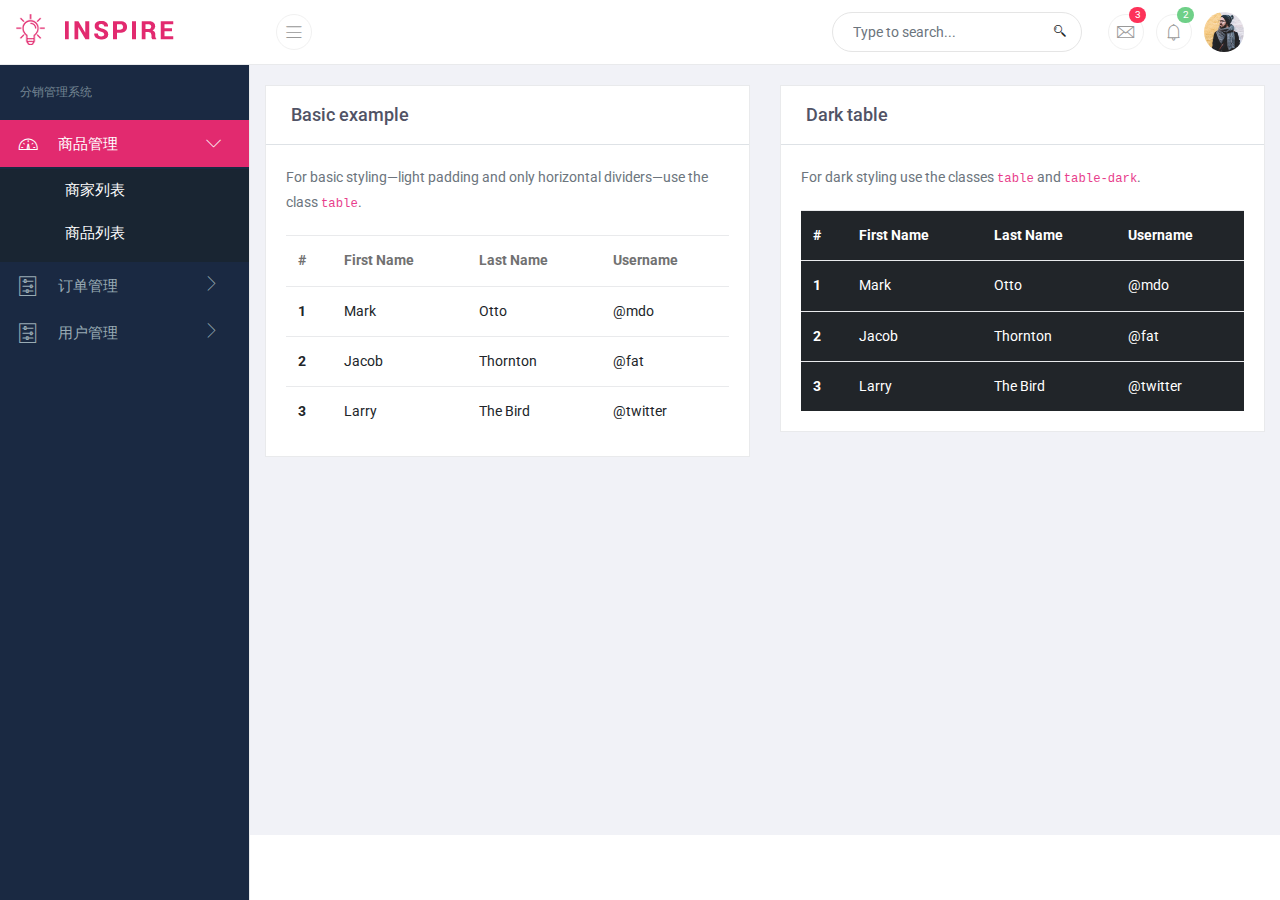
<file: mall-web/src/main/resources/templates/web/index.html>
<!DOCTYPE html>
<html>

<!-- source http://www.scnoob.com More templates http://www.scnoob.com/moban -->
<head>
<meta charset="utf-8">
<meta name="viewport" content="width=device-width, initial-scale=1, shrink-to-fit=no">
<title>Inspire - Admin and Dashboard Template</title>

<link rel="stylesheet" type="text/css" href="../../static/web/assets/css/bootstrap.min.css">

<link rel="stylesheet" type="text/css" href="../../static/web/assets/fonts/line-icons.css">

<link rel="stylesheet" href="../../static/web/assets/plugins/morris/morris.css">

<link rel="stylesheet" type="text/css" href="../../static/web/assets/css/main.css">

<link rel="stylesheet" type="text/css" href="../../static/web/assets/css/responsive.css">
</head>
<body>
<div class="app header-default side-nav-dark">
<div class="layout">

<div class="header navbar">
<div class="header-container">
<div class="nav-logo">
<a href="index.html">
<b><img src="../../static/web/assets/img/logo.png" alt=""></b>
<span class="logo">
<img src="../../static/web/assets/img/logo-text.png" alt="">
</span>
</a>
</div>
<ul class="nav-left">
<li>
<a class="sidenav-fold-toggler" href="javascript:void(0);">
<i class="lni-menu"></i>
</a>
<a class="sidenav-expand-toggler" href="javascript:void(0);">
<i class="lni-menu"></i>
</a>
</li>
</ul>
<ul class="nav-right">
<li class="search-box">
<input class="form-control" type="text" placeholder="Type to search...">
<i class="lni-search"></i>
</li>
<li class="massages dropdown dropdown-animated scale-left">
<span class="counter">3</span>
<a href="#" class="dropdown-toggle" data-toggle="dropdown">
<i class="lni-envelope"></i>
</a>
<ul class="dropdown-menu dropdown-lg">
<li>
<div class="dropdown-item align-self-center">
<h5><span class="badge badge-primary float-right">745</span>Messages</h5>
</div>
</li>
<li>
<ul class="list-media">
<li class="list-item">
<a href="#" class="media-hover">
<div class="media-img">
<img src="../../static/web/assets/img/users/avatar-1.jpg" alt="">
</div>
<div class="info">
<span class="title">
Amanda Robertson
</span>
<span class="sub-title">Dummy text of the printing and typesetting industry.</span>
</div>
</a>
</li>
<li class="list-item">
<a href="#" class="media-hover">
<div class="media-img">
<img src="../../static/web/assets/img/users/avatar-2.jpg" alt="">
</div>
<div class="info">
<span class="title">
Danny Donovan
</span>
<span class="sub-title">It is a long established fact that a reader will</span>
</div>
</a>
</li>
<li class="list-item">
<a href="#" class="media-hover">
<div class="media-img">
<img src="../../static/web/assets/img/users/avatar-3.jpg" alt="">
</div>
<div class="info">
<span class="title">
 Frank Handrics
</span>
<span class="sub-title">You have 87 unread messages</span>
</div>
</a>
</li>
</ul>
</li>
<li class="check-all text-center">
<span>
<a href="#" class="text-gray">View All</a>
</span>
</li>
</ul>
</li>
<li class="notifications dropdown dropdown-animated scale-left">
<span class="counter">2</span>
<a href="#" class="dropdown-toggle" data-toggle="dropdown">
<i class="lni-alarm"></i>
</a>
<ul class="dropdown-menu dropdown-lg">
<li>
<h5 class="n-title text-center">
<i class="lni-alarm"></i>
<span>Notifications</span>
</h5>
</li>
<li>
<ul class="list-media">
<li class="list-item">
<a href="#" class="media-hover">
<div class="media-img">
<div class="icon-avatar bg-primary">
<i class="lni-envelope"></i>
</div>
</div>
<div class="info">
<span class="title">
5 new messages
</span>
<span class="sub-title">4 min ago</span>
</div>
</a>
</li>
<li class="list-item">
<a href="#" class="media-hover">
<div class="media-img">
<div class="icon-avatar bg-success">
<i class="lni-comments-alt"></i>
</div>
</div>
<div class="info">
<span class="title">
4 new comments
</span>
<span class="sub-title">12 min ago</span>
</div>
</a>
</li>
<li class="list-item">
<a href="#" class="media-hover">
<div class="media-img">
<div class="icon-avatar bg-info">
<i class="lni-users"></i>
</div>
</div>
<div class="info">
<span class="title">
3 Friend Requests
</span>
<span class="sub-title">a day ago</span>
</div>
</a>
</li>
<li class="list-item">
<a href="#" class="media-hover">
<div class="media-img">
<div class="icon-avatar bg-purple">
<i class="lni-comments-alt"></i>
</div>
</div>
<div class="info">
<span class="title">
2 new messages
</span>
<span class="sub-title">12 min ago</span>
</div>
</a>
</li>
</ul>
</li>
<li class="check-all text-center">
<span>
<a href="#" class="text-gray">Check all notifications</a>
</span>
 </li>
</ul>
</li>
<li class="user-profile dropdown dropdown-animated scale-left">
<a href="#" class="dropdown-toggle" data-toggle="dropdown">
<img class="profile-img img-fluid" src="../../static/web/assets/img/avatar/avatar.jpg" alt="">
</a>
<ul class="dropdown-menu dropdown-md">
<li>
<ul class="list-media">
<li class="list-item avatar-info">
<div class="media-img">
<img src="../../static/web/assets/img/avatar/avatar.jpg" alt="">
</div>
<div class="info">
<span class="title text-semibold">Tomas Murray</span>
<span class="sub-title">UI/UX Desinger</span>
</div>
</li>
</ul>
</li>
<li role="separator" class="divider"></li>
<li>
<a href="#">
<i class="lni-cog"></i>
<span>Setting</span>
</a>
</li>
<li>
<a href="#">
<i class="lni-user"></i>
<span>Profile</span>
</a>
</li>
<li>
<a href="#">
<i class="lni-envelope"></i>
<span>Inbox</span>
<span class="badge badge-pill badge-primary pull-right">2</span>
</a>
</li>
<li>
<a href="#">
<i class="lni-lock"></i>
<span>Logout</span>
</a>
</li>
</ul>
</li>
</ul>
</div>
</div>

<div class="swlink">Collect from <a href="http://www.scnoob.com/" title="网站模板">商品推广</a></div>
<div class="side-nav expand-lg">
<div class="side-nav-inner">
<ul class="side-nav-menu">
<li class="side-nav-header">
<span>分销管理系统</span>
</li>




<li class="nav-item dropdown open">
<a href="#" class="dropdown-toggle">
<span class="icon-holder">
<i class="lni-dashboard"></i>
</span>
<span class="title">商品管理</span>
<span class="arrow">
<i class="lni-chevron-right"></i>
</span>
</a>
<ul class="dropdown-menu sub-down">
<li class="active">
<a href="basic-table.html">商家列表</a>
<a href="basic-table.html">商品列表</a>
</li>
</ul>
</li>

<li class="nav-item dropdown">
<a class="dropdown-toggle" href="#">
<span class="icon-holder">
<i class="lni-control-panel"></i>
</span>
<span class="title">订单管理</span>
<span class="arrow">
<i class="lni-chevron-right"></i>
</span>
</a>
<ul class="dropdown-menu sub-down">
<li>
<a href="basic-table.html">推荐订单</a>
<a href="basic-table.html">下级订单</a>
</li>
</ul>
</li>
<li class="nav-item dropdown">
<a class="dropdown-toggle" href="#">
<span class="icon-holder">
<i class="lni-control-panel"></i>
</span>
<span class="title">用户管理</span>
<span class="arrow">
<i class="lni-chevron-right"></i>
</span>
</a>
<ul class="dropdown-menu sub-down">
<li>
<a href="basic-table.html">用户列表</a>
<a href="basic-table.html">下级用户</a>
<a href="basic-table.html">我的上级</a>
</li>
</ul>
</li>




</ul>
</div>
</div>


<div class="page-container">

<div class="main-content">
 <div class="row">
  <div class="col-12 col-xl-6 m-b-10">
   <div class="card">
    <div class="card-header border-bottom">
     <h4 class="card-title">Basic example</h4>
    </div>
    <div class="card-body">
     <p class="text-muted m-b-20 box-content">
      For basic styling—light padding and only horizontal dividers—use the class <code>table</code>.
     </p>
     <div class="table-responsive">
      <table class="table mb-0">
       <thead>
       <tr>
        <th>#</th>
        <th>First Name</th>
        <th>Last Name</th>
        <th>Username</th>
       </tr>
       </thead>
       <tbody>
       <tr>
        <th scope="row">1</th>
        <td>Mark</td>
        <td>Otto</td>
        <td>@mdo</td>
       </tr>
       <tr>
        <th scope="row">2</th>
        <td>Jacob</td>
        <td>Thornton</td>
        <td>@fat</td>
       </tr>
       <tr>
        <th scope="row">3</th>
        <td>Larry</td>
        <td>The Bird</td>
        <td>@twitter</td>
       </tr>
       </tbody>
      </table>
     </div>
    </div>
   </div>
  </div>
  <div class="col-12 col-xl-6 m-b-10">
   <div class="card">
    <div class="card-header border-bottom">
     <h4 class="card-title">Dark table</h4>
    </div>
    <div class="card-body">
     <p class="text-muted m-b-20 box-content">
      For dark styling use the classes <code>table</code> and <code>table-dark</code>.
     </p>
     <div class="table-responsive">
      <table class="table table-dark mb-0">
       <thead>
       <tr>
        <th>#</th>
        <th>First Name</th>
        <th>Last Name</th>
        <th>Username</th>
       </tr>
       </thead>
       <tbody>
       <tr>
        <th scope="row">1</th>
        <td>Mark</td>
        <td>Otto</td>
        <td>@mdo</td>
       </tr>
       <tr>
        <th scope="row">2</th>
        <td>Jacob</td>
        <td>Thornton</td>
        <td>@fat</td>
       </tr>
       <tr>
        <th scope="row">3</th>
        <td>Larry</td>
        <td>The Bird</td>
        <td>@twitter</td>
       </tr>
       </tbody>
      </table>
     </div>
    </div>
   </div>
  </div>
 </div>
</div>
</div>

</div>
</div>

<div id="preloader">
<div class="loader" id="loader-1"></div>
</div>


<script src="../../static/web/assets/js/jquery-min.js"></script>
<script src="../../static/web/assets/js/popper.min.js"></script>
<script src="../../static/web/assets/js/bootstrap.min.js"></script>
<script src="../../static/web/assets/js/jquery.app.js"></script>
<script src="../../static/web/assets/js/main.js"></script>

<script src="../../static/web/assets/plugins/morris/morris.min.js"></script>
<script src="../../static/web/assets/plugins/raphael/raphael-min.js"></script>
<script src="../../static/web/assets/js/dashborad1.js"></script>
</body>

<!-- source http://www.scnoob.com More templates http://www.scnoob.com/moban -->
</html>
</file>
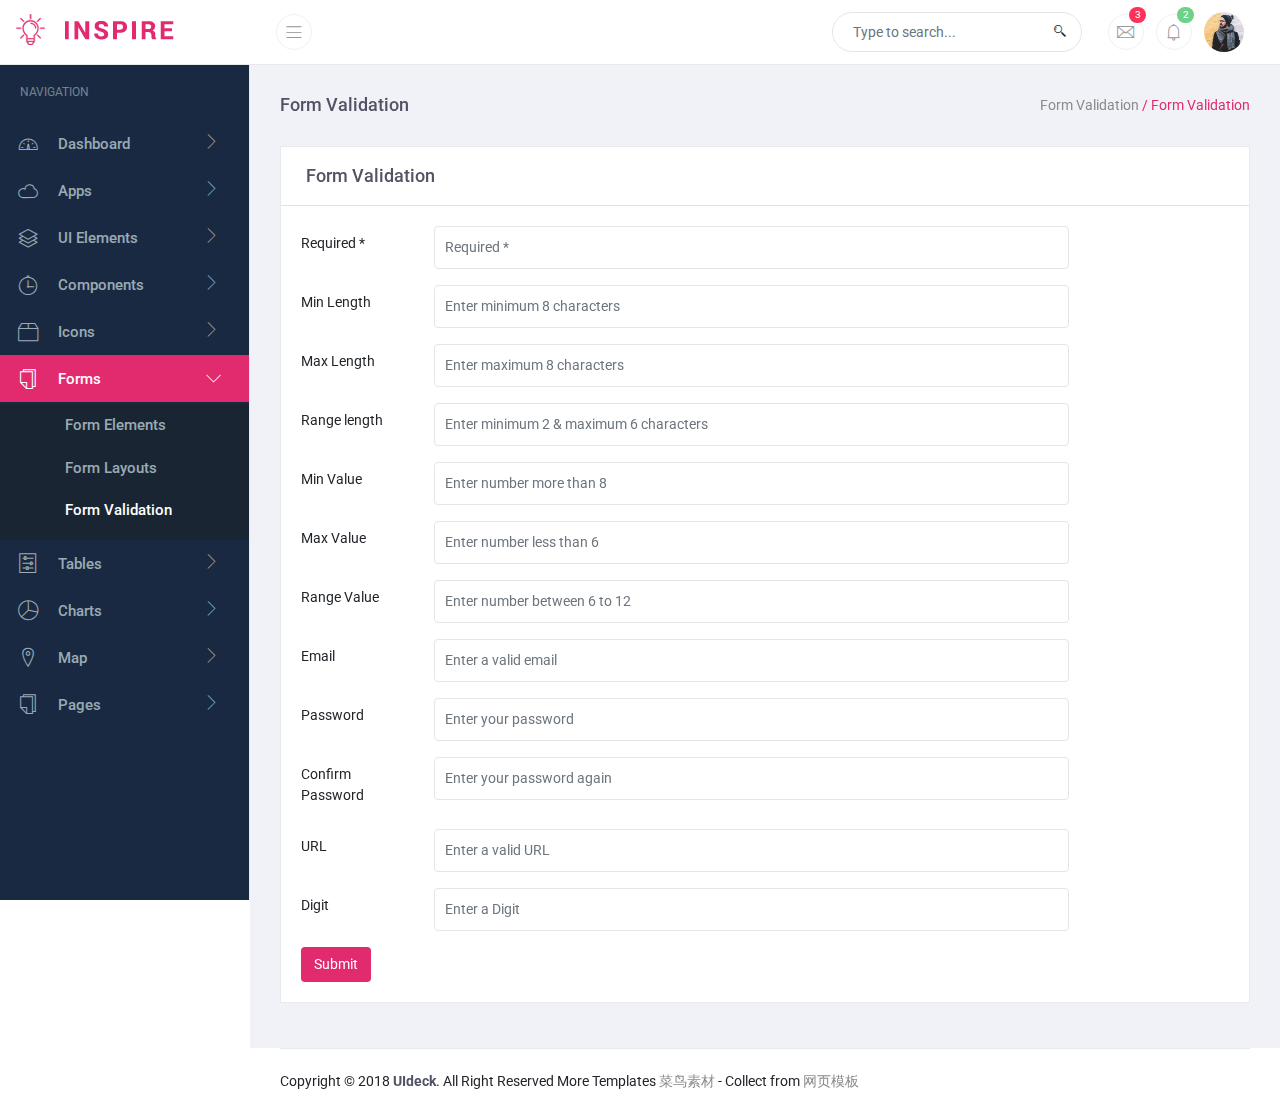
<file: mall-web/src/main/resources/templates/web/form-validation.html>
<!DOCTYPE html>
<html>

<!-- source http://www.scnoob.com More templates http://www.scnoob.com/moban -->
<head>
<meta charset="utf-8">
<meta name="viewport" content="width=device-width, initial-scale=1, shrink-to-fit=no">
<title>Inspire - Admin and Dashboard Template</title>

<link rel="stylesheet" type="text/css" href="../../static/web/assets/css/bootstrap.min.css">

<link rel="stylesheet" type="text/css" href="../../static/web/assets/fonts/line-icons.css">

<link rel="stylesheet" type="text/css" href="../../static/web/assets/css/main.css">

<link rel="stylesheet" type="text/css" href="../../static/web/assets/css/responsive.css">
</head>
<body>
<div class="app header-default side-nav-dark">
<div class="layout">

<div class="header navbar">
<div class="header-container">
<div class="nav-logo">
<a href="index.html">
<b><img src="../../static/web/assets/img/logo.png" alt=""></b>
<span class="logo">
<img src="../../static/web/assets/img/logo-text.png" alt="">
</span>
</a>
</div>
<ul class="nav-left">
<li>
<a class="sidenav-fold-toggler" href="javascript:void(0);">
<i class="lni-menu"></i>
</a>
<a class="sidenav-expand-toggler" href="javascript:void(0);">
<i class="lni-menu"></i>
</a>
</li>
</ul>
<ul class="nav-right">
<li class="search-box">
<input class="form-control" type="text" placeholder="Type to search...">
<i class="lni-search"></i>
</li>
<li class="massages dropdown dropdown-animated scale-left">
<span class="counter">3</span>
<a href="#" class="dropdown-toggle" data-toggle="dropdown">
<i class="lni-envelope"></i>
</a>
<ul class="dropdown-menu dropdown-lg">
<li>
<div class="dropdown-item align-self-center">
<h5><span class="badge badge-primary float-right">745</span>Messages</h5>
</div>
</li>
<li>
<ul class="list-media">
<li class="list-item">
<a href="#" class="media-hover">
<div class="media-img">
<img src="../../static/web/assets/img/users/avatar-1.jpg" alt="">
</div>
<div class="info">
<span class="title">
Amanda Robertson
</span>
<span class="sub-title">Dummy text of the printing and typesetting industry.</span>
</div>
</a>
</li>
<li class="list-item">
<a href="#" class="media-hover">
<div class="media-img">
<img src="../../static/web/assets/img/users/avatar-2.jpg" alt="">
</div>
<div class="info">
<span class="title">
Danny Donovan
</span>
<span class="sub-title">It is a long established fact that a reader will</span>
</div>
</a>
</li>
<li class="list-item">
<a href="#" class="media-hover">
<div class="media-img">
<img src="../../static/web/assets/img/users/avatar-3.jpg" alt="">
</div>
<div class="info">
<span class="title">
Frank Handrics
</span>
<span class="sub-title">You have 87 unread messages</span>
</div>
</a>
</li>
</ul>
</li>
<li class="check-all text-center">
<span>
<a href="#" class="text-gray">View All</a>
</span>
</li>
</ul>
</li>
<li class="notifications dropdown dropdown-animated scale-left">
<span class="counter">2</span>
<a href="#" class="dropdown-toggle" data-toggle="dropdown">
<i class="lni-alarm"></i>
</a>
<ul class="dropdown-menu dropdown-lg">
<li>
<h5 class="n-title text-center">
<i class="lni-alarm"></i>
<span>Notifications</span>
</h5>
</li>
<li>
<ul class="list-media">
<li class="list-item">
<a href="#" class="media-hover">
<div class="media-img">
<div class="icon-avatar bg-primary">
<i class="lni-envelope"></i>
</div>
</div>
<div class="info">
<span class="title">
5 new messages
</span>
<span class="sub-title">4 min ago</span>
</div>
</a>
</li>
<li class="list-item">
<a href="#" class="media-hover">
<div class="media-img">
<div class="icon-avatar bg-success">
<i class="lni-comments-alt"></i>
</div>
</div>
<div class="info">
<span class="title">
4 new comments
</span>
<span class="sub-title">12 min ago</span>
</div>
</a>
</li>
<li class="list-item">
<a href="#" class="media-hover">
<div class="media-img">
<div class="icon-avatar bg-info">
<i class="lni-users"></i>
</div>
</div>
<div class="info">
<span class="title">
3 Friend Requests
</span>
<span class="sub-title">a day ago</span>
</div>
</a>
</li>
<li class="list-item">
<a href="#" class="media-hover">
<div class="media-img">
<div class="icon-avatar bg-purple">
<i class="lni-comments-alt"></i>
</div>
</div>
<div class="info">
<span class="title">
2 new messages
</span>
<span class="sub-title">12 min ago</span>
</div>
</a>
</li>
</ul>
</li>
<li class="check-all text-center">
<span>
<a href="#" class="text-gray">Check all notifications</a>
</span>
</li>
</ul>
</li>
<li class="user-profile dropdown dropdown-animated scale-left">
<a href="#" class="dropdown-toggle" data-toggle="dropdown">
<img class="profile-img img-fluid" src="../../static/web/assets/img/avatar/avatar.jpg" alt="">
</a>
<ul class="dropdown-menu dropdown-md">
<li>
<ul class="list-media">
<li class="list-item avatar-info">
<div class="media-img">
<img src="../../static/web/assets/img/avatar/avatar.jpg" alt="">
</div>
<div class="info">
<span class="title text-semibold">Tomas Murray</span>
<span class="sub-title">UI/UX Desinger</span>
</div>
</li>
</ul>
</li>
<li role="separator" class="divider"></li>
<li>
<a href="#">
<i class="lni-cog"></i>
<span>Setting</span>
</a>
</li>
<li>
<a href="#">
<i class="lni-user"></i>
<span>Profile</span>
</a>
</li>
<li>
<a href="#">
<i class="lni-envelope"></i>
<span>Inbox</span>
<span class="badge badge-pill badge-primary pull-right">2</span>
</a>
</li>
<li>
<a href="#">
<i class="lni-lock"></i>
<span>Logout</span>
</a>
</li>
</ul>
</li>
</ul>
</div>
</div>


<div class="side-nav expand-lg">
<div class="side-nav-inner">
<ul class="side-nav-menu">
<li class="side-nav-header">
<span>Navigation</span>
</li>
<li class="nav-item dropdown">
<a href="#" class="dropdown-toggle">
<span class="icon-holder">
<i class="lni-dashboard"></i>
</span>
<span class="title">Dashboard</span>
<span class="arrow">
<i class="lni-chevron-right"></i>
</span>
</a>
<ul class="dropdown-menu sub-down">
<li>
<a href="index.html">Dashboard 1</a>
</li>
<li>
<a href="index-2.html">Dashboard 2</a>
</li>
</ul>
</li>
<li class="nav-item dropdown">
<a class="dropdown-toggle" href="#">
<span class="icon-holder">
<i class="lni-cloud"></i>
</span>
<span class="title">Apps</span>
<span class="arrow">
<i class="lni-chevron-right"></i>
</span>
</a>
<ul class="dropdown-menu sub-down">
<li>
<a href="email.html">Email</a>
</li>
<li>
<a href="calendar.html">Calendar</a>
</li>
<li>
<a href="chat-app.html">Chat App</a>
</li>
<li>
<a href="contact.html">Contact</a>
</li>
</ul>
</li>
<li class="nav-item dropdown">
<a class="dropdown-toggle" href="#">
<span class="icon-holder">
<i class="lni-layers"></i>
</span>
<span class="title">UI Elements</span>
<span class="arrow">
<i class="lni-chevron-right"></i>
</span>
</a>
<ul class="dropdown-menu sub-down">
<li>
<a href="alert.html">Alert</a>
</li>
<li>
<a href="badge.html">Badge</a>
</li>
<li>
<a href="buttons.html">Buttons</a>
</li>
<li>
<a href="cards.html">Cards</a>
</li>
<li>
<a href="lists.html">Lists</a>
</li>
<li>
<a href="typography.html">Typography</a>
</li>
</ul>
</li>
<li class="nav-item dropdown">
<a class="dropdown-toggle" href="#">
<span class="icon-holder">
<i class="lni-timer"></i>
</span>
<span class="title">Components</span>
<span class="arrow">
<i class="lni-chevron-right"></i>
</span>
</a>
<ul class="dropdown-menu sub-down">
<li>
<a href="accordion.html">Accordions</a>
</li>
<li>
<a href="carousel.html">Carousel</a>
</li>
<li>
<a href="dropdown.html">Dropdown</a>
</li>
<li>
<a href="modals.html">Modals</a>
</li>
<li>
<a href="notifications.html">Notifications</a>
</li>
<li>
<a href="popover.html">Popover</a>
</li>
<li>
<a href="slider-progress.html">Progress Bars</a>
</li>
<li>
<a href="tabs.html">Tabs</a>
</li>
<li>
<a href="tooltips.html">Tooltips</a>
</li>
</ul>
</li>
<li class="nav-item dropdown">
<a class="dropdown-toggle" href="#">
<span class="icon-holder">
<i class="lni-package"></i>
</span>
<span class="title">Icons</span>
<span class="arrow">
<i class="lni-chevron-right"></i>
</span>
</a>
<ul class="dropdown-menu sub-down">
<li>
<a href="line-icons.html">Line Icons</a>
</li>
<li>
<a href="fontawesome-icons.html">Font Awesome</a>
</li>
<li>
<a href="material-icons.html">Material Design</a>
</li>
</ul>
</li>
<li class="nav-item dropdown open">
<a class="dropdown-toggle" href="#">
<span class="icon-holder">
<i class="lni-files"></i>
</span>
<span class="title">Forms</span>
<span class="arrow">
<i class="lni-chevron-right"></i>
</span>
</a>
<ul class="dropdown-menu sub-down">
<li>
<a href="form-elements.html">Form Elements</a>
</li>
<li>
<a href="form-layouts.html">Form Layouts</a>
</li>
<li class="active">
<a href="form-validation.html">Form Validation</a>
</li>
</ul>
<div class="swlink">Collect from <a href="http://www.scnoob.com/" title="网站模板">网站模板</a></div>
</li>
<li class="nav-item dropdown">
<a class="dropdown-toggle" href="#">
<span class="icon-holder">
<i class="lni-control-panel"></i>
</span>
<span class="title">Tables</span>
<span class="arrow">
<i class="lni-chevron-right"></i>
</span>
</a>
<ul class="dropdown-menu sub-down">
<li>
<a href="basic-table.html">Basic Table</a>
</li>
<li>
<a href="data-table.html">Data Table</a>
</li>
</ul>
</li>
<li class="nav-item dropdown">
<a class="dropdown-toggle" href="#">
<span class="icon-holder">
<i class="lni-pie-chart"></i>
</span>
<span class="title">Charts</span>
<span class="arrow">
<i class="lni-chevron-right"></i>
</span>
</a>
<ul class="dropdown-menu sub-down">
<li>
<a href="charts-morris.html">Marris Chart</a>
</li>
<li>
<a href="chartjs.html">ChartJs</a>
</li>
<li>
<a href="charts-flot.html">Flot Chart</a>
</li>
</ul>
</li>
<li class="nav-item dropdown">
<a class="dropdown-toggle" href="#">
<span class="icon-holder">
<i class="lni-map-marker"></i>
</span>
<span class="title">Map</span>
<span class="arrow">
<i class="lni-chevron-right"></i>
</span>
</a>
<ul class="dropdown-menu sub-down">
<li>
<a href="google-map.html">Google Map</a>
</li>
<li>
<a href="vector-map.html">Vector Map</a>
</li>
</ul>
</li>
<li class="nav-item dropdown">
<a class="dropdown-toggle" href="#">
<span class="icon-holder">
<i class="lni-files"></i>
</span>
<span class="title">Pages</span>
<span class="arrow">
<i class="lni-chevron-right"></i>
</span>
</a>
<ul class="dropdown-menu sub-down">
<li>
<a href="profile.html">Profile</a>
</li>
<li>
<a href="invoice.html">Invoice</a>
</li>
<li>
<a href="faq.html">FAQ</a>
</li>
<li>
<a href="login.html">Login</a>
</li>
<li>
<a href="sign-up.html">Sign Up</a>
</li>
<li>
<a href="404.html">404</a>
</li>
</ul>
</li>
</ul>
</div>
</div>


<div class="page-container">

<div class="main-content">
<div class="container-fluid">

<div class="breadcrumb-wrapper row">
<div class="col-12 col-lg-3 col-md-6">
<h4 class="page-title">Form Validation</h4>
</div>
<div class="col-12 col-lg-9 col-md-6">
<ol class="breadcrumb float-right">
<li><a href="index.html">Form Validation</a></li>
<li class="active"> / Form Validation</li>
</ol>
 </div>
</div>

</div>
<div class="container-fluid">
<div class="card">
<div class="card-header border-bottom">
<h4 class="card-title">Form Validation</h4>
</div>
<div class="card-body">
<div class="row">
<div class="col-lg-10 col-md-12 col-xs-12">
<form role="form" id="form-validation" novalidate="novalidate">
<div class="form-group row">
<label class="col-sm-2 col-form-label control-label">Required *</label>
<div class="col-sm-10">
<input type="text" class="form-control" name="inputRequired" placeholder="Required *">
</div>
</div>
<div class="form-group row">
<label class="col-sm-2 col-form-label control-label">Min Length</label>
<div class="col-sm-10">
<input type="text" class="form-control" name="inputMinLength" placeholder="Enter minimum 8 characters">
</div>
</div>
<div class="form-group row">
<label class="col-sm-2 col-form-label control-label">Max Length</label>
<div class="col-sm-10">
<input type="text" class="form-control" name="inputMaxLength" placeholder="Enter maximum 8 characters">
</div>
</div>
<div class="form-group row">
<label class="col-sm-2 col-form-label control-label">Range length</label>
<div class="col-sm-10">
<input type="text" class="form-control" name="inputRangeLength" placeholder="Enter minimum 2 &amp; maximum 6 characters" required="" aria-required="true">
</div>
</div>
<div class="form-group row">
<label class="col-sm-2 col-form-label control-label">Min Value</label>
<div class="col-sm-10">
<input type="text" class="form-control" name="inputMinValue" placeholder="Enter number more than 8">
</div>
</div>
<div class="form-group row">
<label class="col-sm-2 col-form-label control-label">Max Value</label>
<div class="col-sm-10">
<input type="text" class="form-control" name="inputMaxValue" placeholder="Enter number less than 6">
</div>
</div>
<div class="form-group row">
<label class="col-sm-2 col-form-label control-label">Range Value</label>
<div class="col-sm-10">
<input type="text" class="form-control" name="inputRangeValue" placeholder="Enter number between 6 to 12">
</div>
</div>
<div class="form-group row">
<label class="col-sm-2 col-form-label control-label">Email</label>
<div class="col-sm-10">
<input type="text" class="form-control" name="inputEmail" placeholder="Enter a valid email">
</div>
</div>
<div class="form-group row">
<label class="col-sm-2 col-form-label control-label">Password</label>
<div class="col-sm-10">
<input id="password" type="text" class="form-control" name="inputPassword" placeholder="Enter your password">
</div>
</div>
<div class="form-group row">
<label class="col-sm-2 col-form-label control-label">Confirm Password</label>
<div class="col-sm-10">
<input type="text" class="form-control" name="inputPasswordConfirm" placeholder="Enter your password again">
</div>
</div>
<div class="form-group row">
<label class="col-sm-2 col-form-label control-label">URL</label>
<div class="col-sm-10">
<input type="url" class="form-control" name="inputUrl" placeholder="Enter a valid URL" required="" aria-required="true">
</div>
</div>
<div class="form-group row">
<label class="col-sm-2 col-form-label control-label">Digit</label>
<div class="col-sm-10">
<input type="url" class="form-control" name="inputDigit" placeholder="Enter a Digit" required="" aria-required="true">
</div>
</div>
<button class="btn btn-common">Submit</button>
</form>
</div>
</div>
</div>
</div>
</div>
</div>


<footer class="content-footer">
<div class="footer">
<div class="copyright">
<span>Copyright © 2018 <b class="text-dark">UIdeck</b>. All Right Reserved More Templates <a href="http://www.scnoob.com">菜鸟素材</a> - Collect from <a href="http://www.scnoob.com/moban">网页模板</a></span>

</div>
</div>
</footer>

</div>

</div>
</div>

<div id="preloader">
<div class="loader" id="loader-1"></div>
</div>


<script src="../../static/web/assets/js/jquery-min.js"></script>
<script src="../../static/web/assets/js/popper.min.js"></script>
<script src="../../static/web/assets/js/bootstrap.min.js"></script>
<script src="../../static/web/assets/js/jquery.app.js"></script>
<script src="../../static/web/assets/js/main.js"></script>
</body>

<!-- source http://www.scnoob.com More templates http://www.scnoob.com/moban -->
</html>
</file>
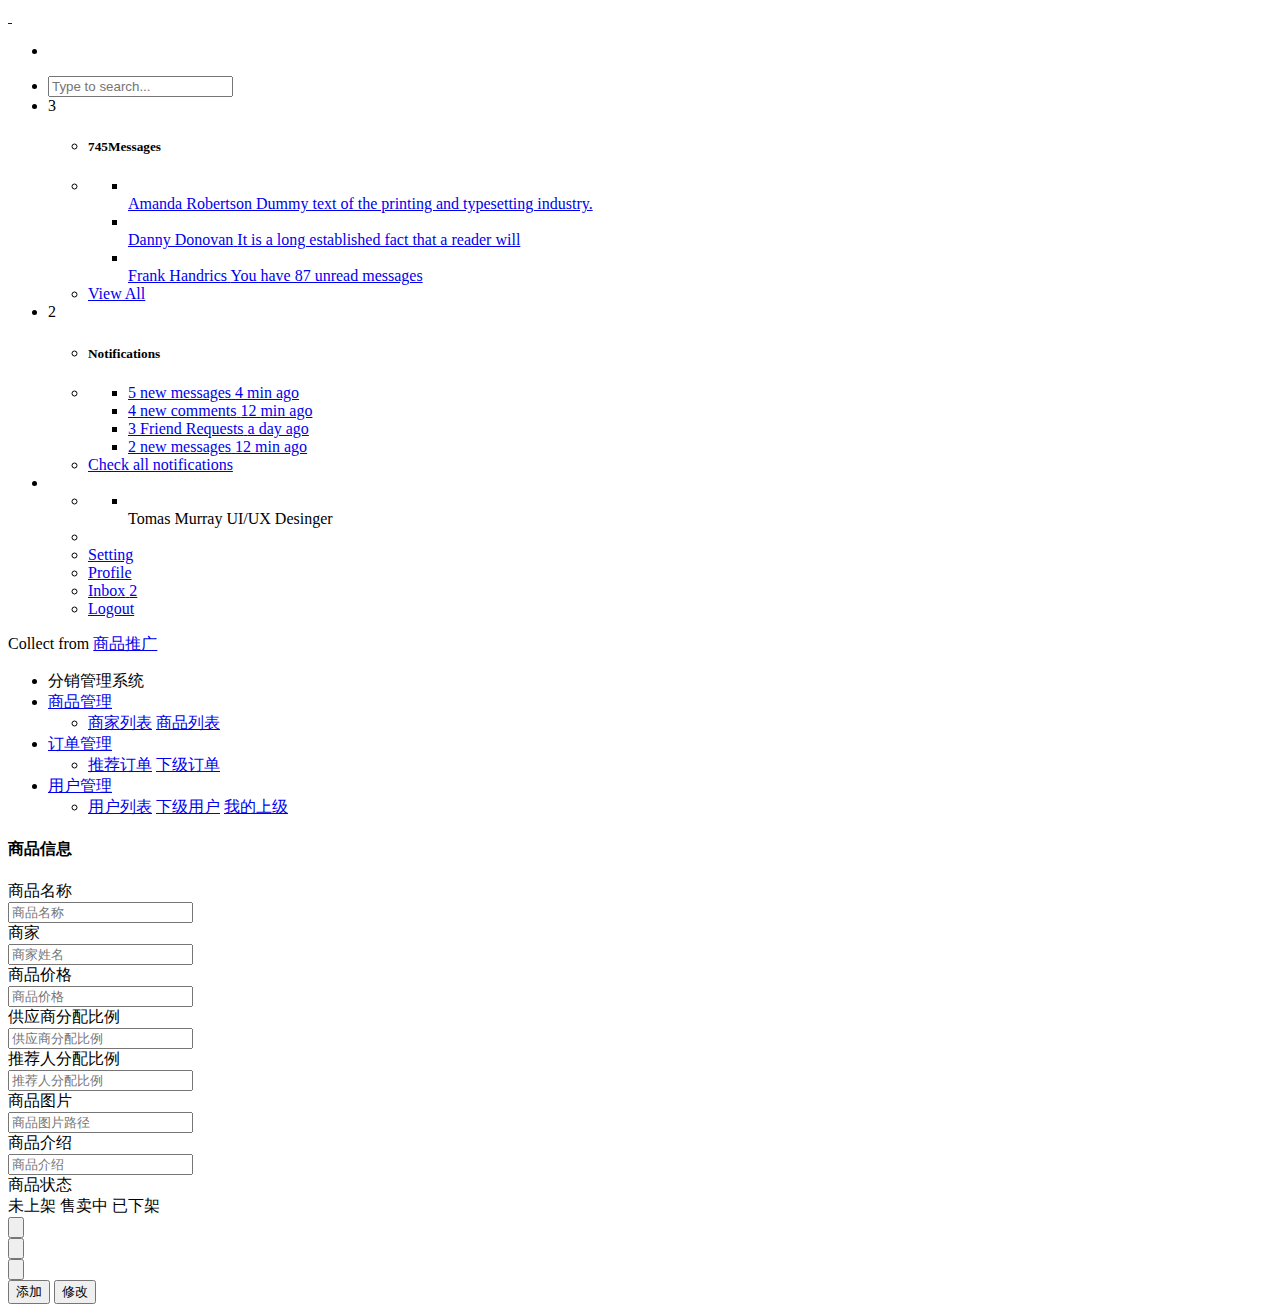
<file: mall-web/src/main/resources/templates/web/goodsInformationPage.html>
<!DOCTYPE html>
<html xmlns:th="http://www.thymeleaf.org">
<head>
 <meta charset="utf-8">
 <meta name="viewport" content="width=device-width, initial-scale=1, shrink-to-fit=no">
 <title>商品推广</title>

 <link rel="stylesheet" type="text/css" th:href="@{/web/assets/css/bootstrap.min.css}">

 <link rel="stylesheet" type="text/css" th:href="@{/web/assets/fonts/line-icons.css}">

 <link rel="stylesheet" th:href="@{/web/assets/plugins/morris/morris.css}">

 <link rel="stylesheet" type="text/css" th:href="@{/web/assets/css/main.css}">

 <link rel="stylesheet" type="text/css" th:href="@{/web/assets/css/responsive.css}">

 <script type="text/javascript" th:inline="javascript">
  var product = [[${product}]];

 </script>
</head>
<body>
<div class="app header-default side-nav-dark">
 <div class="layout">

  <div class="header navbar">
   <div class="header-container">
    <div class="nav-logo">
     <a href="index.html">
      <b><img th:src="@{/web/assets/img/logo.png}" alt=""></b>
      <span class="logo">
                            <img th:src="@{/web/assets/img/logo-text.png}" alt="">
                        </span>
     </a>
    </div>
    <ul class="nav-left">
     <li>
      <a class="sidenav-fold-toggler" href="javascript:void(0);">
       <i class="lni-menu"></i>
      </a>
      <a class="sidenav-expand-toggler" href="javascript:void(0);">
       <i class="lni-menu"></i>
      </a>
     </li>
    </ul>
    <ul class="nav-right">
     <li class="search-box">
      <input class="form-control" type="text" placeholder="Type to search...">
      <i class="lni-search"></i>
     </li>
     <li class="massages dropdown dropdown-animated scale-left">
      <span class="counter">3</span>
      <a href="#" class="dropdown-toggle" data-toggle="dropdown">
       <i class="lni-envelope"></i>
      </a>
      <ul class="dropdown-menu dropdown-lg">
       <li>
        <div class="dropdown-item align-self-center">
         <h5><span class="badge badge-primary float-right">745</span>Messages</h5>
        </div>
       </li>
       <li>
        <ul class="list-media">
         <li class="list-item">
          <a href="#" class="media-hover">
           <div class="media-img">
            <img th:src="@{/web/assets/img/users/avatar-1.jpg}" alt="">
           </div>
           <div class="info">
            <span class="title">Amanda Robertson</span>
            <span class="sub-title">Dummy text of the printing and typesetting industry.</span>
           </div>
          </a>
         </li>
         <li class="list-item">
          <a href="#" class="media-hover">
           <div class="media-img">
            <img th:src="@{/web/assets/img/users/avatar-2.jpg}" alt="">
           </div>
           <div class="info">
            <span class="title">Danny Donovan</span>
            <span class="sub-title">It is a long established fact that a reader will</span>
           </div>
          </a>
         </li>
         <li class="list-item">
          <a href="#" class="media-hover">
           <div class="media-img">
            <img th:src="@{/web/assets/img/users/avatar-3.jpg}" alt="">
           </div>
           <div class="info">
            <span class="title">Frank Handrics</span>
            <span class="sub-title">You have 87 unread messages</span>
           </div>
          </a>
         </li>
        </ul>
       </li>
       <li class="check-all text-center">
        <span><a href="#" class="text-gray">View All</a></span>
       </li>
      </ul>
     </li>
     <li class="notifications dropdown dropdown-animated scale-left">
      <span class="counter">2</span>
      <a href="#" class="dropdown-toggle" data-toggle="dropdown">
       <i class="lni-alarm"></i>
      </a>
      <ul class="dropdown-menu dropdown-lg">
       <li>
        <h5 class="n-title text-center">
         <i class="lni-alarm"></i>
         <span>Notifications</span>
        </h5>
       </li>
       <li>
        <ul class="list-media">
         <li class="list-item">
          <a href="#" class="media-hover">
           <div class="media-img">
            <div class="icon-avatar bg-primary">
             <i class="lni-envelope"></i>
            </div>
           </div>
           <div class="info">
            <span class="title">5 new messages</span>
            <span class="sub-title">4 min ago</span>
           </div>
          </a>
         </li>
         <li class="list-item">
          <a href="#" class="media-hover">
           <div class="media-img">
            <div class="icon-avatar bg-success">
             <i class="lni-comments-alt"></i>
            </div>
           </div>
           <div class="info">
            <span class="title">4 new comments</span>
            <span class="sub-title">12 min ago</span>
           </div>
          </a>
         </li>
         <li class="list-item">
          <a href="#" class="media-hover">
           <div class="media-img">
            <div class="icon-avatar bg-info">
             <i class="lni-users"></i>
            </div>
           </div>
           <div class="info">
            <span class="title">3 Friend Requests</span>
            <span class="sub-title">a day ago</span>
           </div>
          </a>
         </li>
         <li class="list-item">
          <a href="#" class="media-hover">
           <div class="media-img">
            <div class="icon-avatar bg-purple">
             <i class="lni-comments-alt"></i>
            </div>
           </div>
           <div class="info">
            <span class="title">2 new messages</span>
            <span class="sub-title">12 min ago</span>
           </div>
          </a>
         </li>
        </ul>
       </li>
       <li class="check-all text-center">
        <span><a href="#" class="text-gray">Check all notifications</a></span>
       </li>
      </ul>
     </li>
     <li class="user-profile dropdown dropdown-animated scale-left">
      <a href="#" class="dropdown-toggle" data-toggle="dropdown">
       <img class="profile-img img-fluid" th:src="@{/web/assets/img/avatar/avatar.jpg}" alt="">
      </a>
      <ul class="dropdown-menu dropdown-md">
       <li>
        <ul class="list-media">
         <li class="list-item avatar-info">
          <div class="media-img">
           <img th:src="@{/web/assets/img/avatar/avatar.jpg}" alt="">
          </div>
          <div class="info">
           <span class="title text-semibold">Tomas Murray</span>
           <span class="sub-title">UI/UX Desinger</span>
          </div>
         </li>
        </ul>
       </li>
       <li role="separator" class="divider"></li>
       <li>
        <a href="#">
         <i class="lni-cog"></i>
         <span>Setting</span>
        </a>
       </li>
       <li>
        <a href="#">
         <i class="lni-user"></i>
         <span>Profile</span>
        </a>
       </li>
       <li>
        <a href="#">
         <i class="lni-envelope"></i>
         <span>Inbox</span>
         <span class="badge badge-pill badge-primary pull-right">2</span>
        </a>
       </li>
       <li>
        <a href="#">
         <i class="lni-lock"></i>
         <span>Logout</span>
        </a>
       </li>
      </ul>
     </li>
    </ul>
   </div>
  </div>

  <div class="swlink">Collect from <a href="http://www.scnoob.com/" title="网站模板">商品推广</a></div>
  <div class="side-nav expand-lg">
   <div class="side-nav-inner">
    <ul class="side-nav-menu">
     <li class="side-nav-header">
      <span>分销管理系统</span>
     </li>


     <li class="nav-item dropdown open">
      <a href="#" class="dropdown-toggle">
       <span class="icon-holder"><i class="lni-dashboard"></i></span>
       <span class="title">商品管理</span>
       <span class="arrow"><i class="lni-chevron-right"></i></span>
      </a>
      <ul class="dropdown-menu sub-down">
       <li class="active">
        <a href="basic-table.html">商家列表</a>
        <a href="basic-table.html">商品列表</a>
       </li>
      </ul>
     </li>

     <li class="nav-item dropdown">
      <a class="dropdown-toggle" href="#">
       <span class="icon-holder"><i class="lni-control-panel"></i></span>
       <span class="title">订单管理</span>
       <span class="arrow"><i class="lni-chevron-right"></i></span>
      </a>
      <ul class="dropdown-menu sub-down">
       <li>
        <a href="basic-table.html">推荐订单</a>
        <a href="basic-table.html">下级订单</a>
       </li>
      </ul>
     </li>
     <li class="nav-item dropdown">
      <a class="dropdown-toggle" href="#">
       <span class="icon-holder"><i class="lni-control-panel"></i></span>
       <span class="title">用户管理</span>
       <span class="arrow"><i class="lni-chevron-right"></i></span>
      </a>
      <ul class="dropdown-menu sub-down">
       <li>
        <a href="basic-table.html">用户列表</a>
        <a href="basic-table.html">下级用户</a>
        <a href="basic-table.html">我的上级</a>
       </li>
      </ul>
     </li>
    </ul>
   </div>
  </div>


  <div class="page-container">

   <div class="main-content">
    <div class="container-fluid">
     <div class="card">
      <div class="card-header border-bottom">
       <h4 class="card-title">商品信息</h4>
      </div>
      <div class="card-body">
       <div class="row">
        <div class="col-lg-10 col-md-12 col-xs-12">
         <form role="form" id="form-validation" novalidate="novalidate">
          <div class="form-group row">
           <label class="col-sm-2 col-form-label control-label">商品名称</label>
           <div class="col-sm-10">
            <input type="text" th:text="${product.name}" class="form-control" name="productName" placeholder="商品名称">
           </div>
          </div>
          <div class="form-group row">
           <label class="col-sm-2 col-form-label control-label">商家</label>
           <div class="col-sm-10">
            <input type="text" th:text="${product.businessId}" class="form-control" name="businessName" placeholder="商家姓名">
           </div>
          </div>
          <div class="form-group row">
           <label class="col-sm-2 col-form-label control-label">商品价格</label>
           <div class="col-sm-10">
            <input type="text" th:text="${product.price}" class="form-control" name="price" placeholder="商品价格">
           </div>
          </div>
          <div class="form-group row">
           <label class="col-sm-2 col-form-label control-label">供应商分配比例</label>
           <div class="col-sm-10">
            <input type="text" th:text="${product.merRatio}" class="form-control" name="inputRangeLength" placeholder="供应商分配比例" required="" aria-required="true">
           </div>
          </div>
          <div class="form-group row">
           <label class="col-sm-2 col-form-label control-label">推荐人分配比例</label>
           <div class="col-sm-10">
            <input type="text" th:text="${product.referRatio}" class="form-control" name="inputMinValue" placeholder="推荐人分配比例">
           </div>
          </div>
          <div class="form-group row">
           <label class="col-sm-2 col-form-label control-label">商品图片</label>
           <div class="col-sm-10">
            <input type="text" th:text="${product.image}" class="form-control" name="inputMaxValue" placeholder="商品图片路径">
           </div>
          </div>
          <div class="form-group row">
           <label class="col-sm-2 col-form-label control-label">商品介绍</label>
           <div class="col-sm-10">
            <input type="text" th:text="${product.introduce}" class="form-control" name="inputRangeValue" placeholder="商品介绍">
           </div>
          </div>
          <div class="form-group row">
           <label class="col-sm-2 col-form-label control-label">商品状态</label>
           <div th:switch="${product.isEffect}" class="col-sm-4">
            <span th:case="'0'">未上架</span>
            <span th:case="'1'">售卖中</span>
            <span th:case="'2'">已下架</span>
           </div>
           <div  th:switch="${product.isEffect}" class="col-sm-6">
            <div th:case="'0'"><input type="button" name="上架" class="form-control"></div>
            <div th:case="'1'"><input type="button" name="下架" class="form-control"></div>
            <div th:case="'2'"><input type="button" name="上架" class="form-control"></div>
           </div>
          </div>
          <button th:if="${product == null}" class="btn btn-common">添加</button>
          <button th:if="${product != null}" class="btn btn-common">修改</button>
         </form>
        </div>
       </div>
      </div>
     </div>
    </div>
   </div>
  </div>

 </div>
</div>

<div id="preloader">
 <div class="loader" id="loader-1"></div>
</div>


<script th:src="@{/web/assets/js/jquery-min.js}"></script>
<script th:src="@{/web/assets/js/popper.min.js}"></script>
<script th:src="@{/web/assets/js/bootstrap.min.js}"></script>
<script th:src="@{/web/assets/js/jquery.app.js}"></script>
<script th:src="@{/web/assets/js/main.js}"></script>

<script th:src="@{/web/assets/plugins/morris/morris.min.js}"></script>
<script th:src="@{/web/assets/plugins/raphael/raphael-min.js}"></script>
<script th:src="@{/web/assets/js/dashborad1.js}"></script>
</body>

</html>
</file>
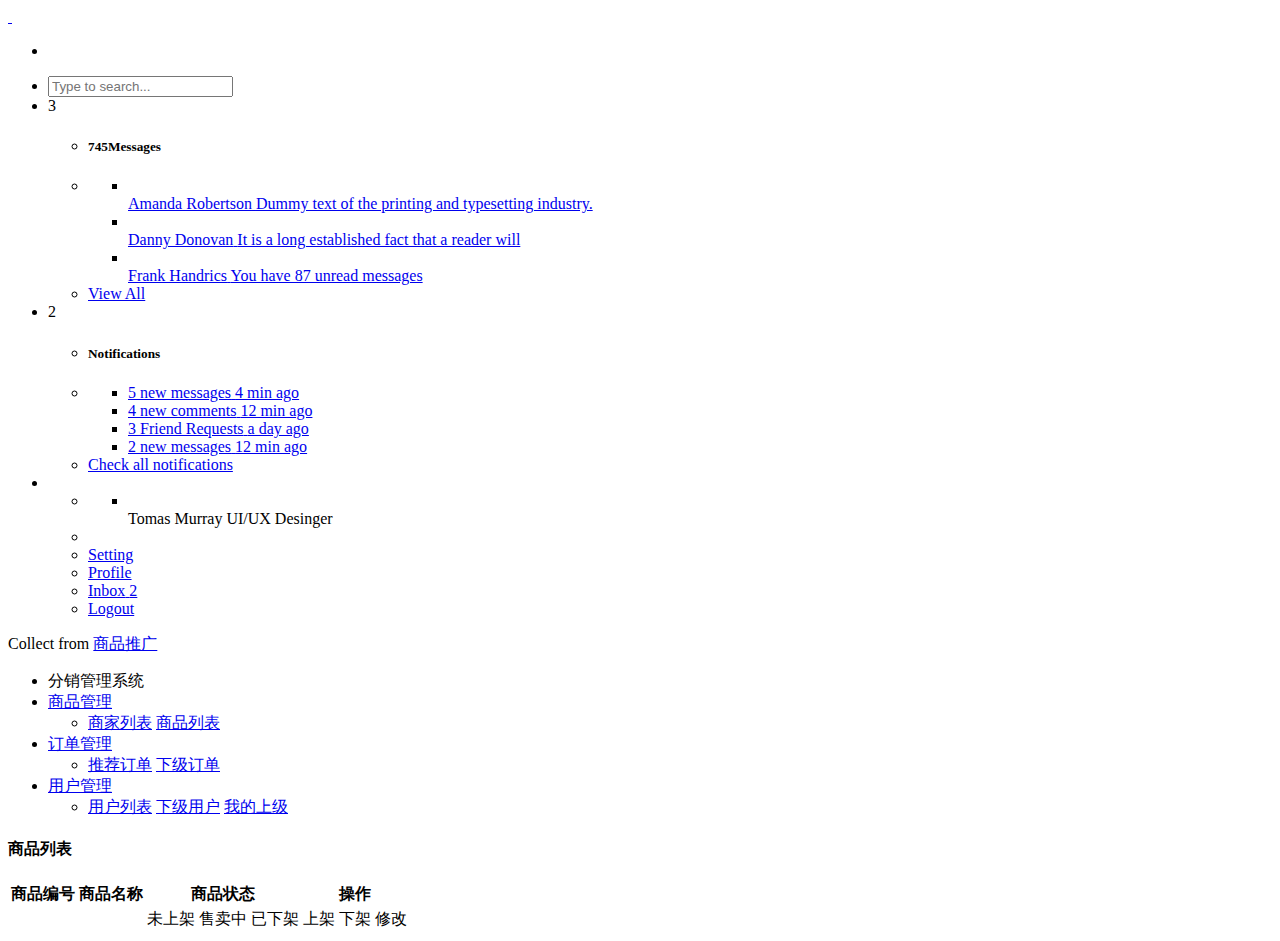
<file: mall-web/src/main/resources/templates/web/goodsListPage-1.html>
<!DOCTYPE html>
<html xmlns:th="http://www.thymeleaf.org">
<head>
    <meta charset="utf-8">
    <meta name="viewport" content="width=device-width, initial-scale=1, shrink-to-fit=no">
    <title>商品推广</title>

    <link rel="stylesheet" type="text/css" th:href="@{/web/assets/css/bootstrap.min.css}">

    <link rel="stylesheet" type="text/css" th:href="@{/web/assets/fonts/line-icons.css}">

    <link rel="stylesheet" th:href="@{/web/assets/plugins/morris/morris.css}">

    <link rel="stylesheet" type="text/css" th:href="@{/web/assets/css/main.css}">

    <link rel="stylesheet" type="text/css" th:href="@{/web/assets/css/responsive.css}">
</head>
<body>
<div class="app header-default side-nav-dark">
    <div class="layout">

        <div class="header navbar">
            <div class="header-container">
                <div class="nav-logo">
                    <a href="index.html">
                        <b><img th:src="@{/web/assets/img/logo.png}" alt=""></b>
                        <span class="logo">
                            <img th:src="@{/web/assets/img/logo-text.png}" alt="">
                        </span>
                    </a>
                </div>
                <ul class="nav-left">
                    <li>
                        <a class="sidenav-fold-toggler" href="javascript:void(0);">
                            <i class="lni-menu"></i>
                        </a>
                        <a class="sidenav-expand-toggler" href="javascript:void(0);">
                            <i class="lni-menu"></i>
                        </a>
                    </li>
                </ul>
                <ul class="nav-right">
                    <li class="search-box">
                        <input class="form-control" type="text" placeholder="Type to search...">
                        <i class="lni-search"></i>
                    </li>
                    <li class="massages dropdown dropdown-animated scale-left">
                        <span class="counter">3</span>
                        <a href="#" class="dropdown-toggle" data-toggle="dropdown">
                            <i class="lni-envelope"></i>
                        </a>
                        <ul class="dropdown-menu dropdown-lg">
                            <li>
                                <div class="dropdown-item align-self-center">
                                    <h5><span class="badge badge-primary float-right">745</span>Messages</h5>
                                </div>
                            </li>
                            <li>
                                <ul class="list-media">
                                    <li class="list-item">
                                        <a href="#" class="media-hover">
                                            <div class="media-img">
                                                <img th:src="@{/web/assets/img/users/avatar-1.jpg}" alt="">
                                            </div>
                                            <div class="info">
                                                <span class="title">Amanda Robertson</span>
                                                <span class="sub-title">Dummy text of the printing and typesetting industry.</span>
                                            </div>
                                        </a>
                                    </li>
                                    <li class="list-item">
                                        <a href="#" class="media-hover">
                                            <div class="media-img">
                                                <img th:src="@{/web/assets/img/users/avatar-2.jpg}" alt="">
                                            </div>
                                            <div class="info">
                                                <span class="title">Danny Donovan</span>
                                                <span class="sub-title">It is a long established fact that a reader will</span>
                                            </div>
                                        </a>
                                    </li>
                                    <li class="list-item">
                                        <a href="#" class="media-hover">
                                            <div class="media-img">
                                                <img th:src="@{/web/assets/img/users/avatar-3.jpg}" alt="">
                                            </div>
                                            <div class="info">
                                                <span class="title">Frank Handrics</span>
                                                <span class="sub-title">You have 87 unread messages</span>
                                            </div>
                                        </a>
                                    </li>
                                </ul>
                            </li>
                            <li class="check-all text-center">
                                <span><a href="#" class="text-gray">View All</a></span>
                            </li>
                        </ul>
                    </li>
                    <li class="notifications dropdown dropdown-animated scale-left">
                        <span class="counter">2</span>
                        <a href="#" class="dropdown-toggle" data-toggle="dropdown">
                            <i class="lni-alarm"></i>
                        </a>
                        <ul class="dropdown-menu dropdown-lg">
                            <li>
                                <h5 class="n-title text-center">
                                    <i class="lni-alarm"></i>
                                    <span>Notifications</span>
                                </h5>
                            </li>
                            <li>
                                <ul class="list-media">
                                    <li class="list-item">
                                        <a href="#" class="media-hover">
                                            <div class="media-img">
                                                <div class="icon-avatar bg-primary">
                                                    <i class="lni-envelope"></i>
                                                </div>
                                            </div>
                                            <div class="info">
                                                <span class="title">5 new messages</span>
                                                <span class="sub-title">4 min ago</span>
                                            </div>
                                        </a>
                                    </li>
                                    <li class="list-item">
                                        <a href="#" class="media-hover">
                                            <div class="media-img">
                                                <div class="icon-avatar bg-success">
                                                    <i class="lni-comments-alt"></i>
                                                </div>
                                            </div>
                                            <div class="info">
                                                <span class="title">4 new comments</span>
                                                <span class="sub-title">12 min ago</span>
                                            </div>
                                        </a>
                                    </li>
                                    <li class="list-item">
                                        <a href="#" class="media-hover">
                                            <div class="media-img">
                                                <div class="icon-avatar bg-info">
                                                    <i class="lni-users"></i>
                                                </div>
                                            </div>
                                            <div class="info">
                                                <span class="title">3 Friend Requests</span>
                                                <span class="sub-title">a day ago</span>
                                            </div>
                                        </a>
                                    </li>
                                    <li class="list-item">
                                        <a href="#" class="media-hover">
                                            <div class="media-img">
                                                <div class="icon-avatar bg-purple">
                                                    <i class="lni-comments-alt"></i>
                                                </div>
                                            </div>
                                            <div class="info">
                                                <span class="title">2 new messages</span>
                                                <span class="sub-title">12 min ago</span>
                                            </div>
                                        </a>
                                    </li>
                                </ul>
                            </li>
                            <li class="check-all text-center">
                                <span><a href="#" class="text-gray">Check all notifications</a></span>
                            </li>
                        </ul>
                    </li>
                    <li class="user-profile dropdown dropdown-animated scale-left">
                        <a href="#" class="dropdown-toggle" data-toggle="dropdown">
                            <img class="profile-img img-fluid" th:src="@{/web/assets/img/avatar/avatar.jpg}" alt="">
                        </a>
                        <ul class="dropdown-menu dropdown-md">
                            <li>
                                <ul class="list-media">
                                    <li class="list-item avatar-info">
                                        <div class="media-img">
                                            <img th:src="@{/web/assets/img/avatar/avatar.jpg}" alt="">
                                        </div>
                                        <div class="info">
                                            <span class="title text-semibold">Tomas Murray</span>
                                            <span class="sub-title">UI/UX Desinger</span>
                                        </div>
                                    </li>
                                </ul>
                            </li>
                            <li role="separator" class="divider"></li>
                            <li>
                                <a href="#">
                                    <i class="lni-cog"></i>
                                    <span>Setting</span>
                                </a>
                            </li>
                            <li>
                                <a href="#">
                                    <i class="lni-user"></i>
                                    <span>Profile</span>
                                </a>
                            </li>
                            <li>
                                <a href="#">
                                    <i class="lni-envelope"></i>
                                    <span>Inbox</span>
                                    <span class="badge badge-pill badge-primary pull-right">2</span>
                                </a>
                            </li>
                            <li>
                                <a href="#">
                                    <i class="lni-lock"></i>
                                    <span>Logout</span>
                                </a>
                            </li>
                        </ul>
                    </li>
                </ul>
            </div>
        </div>

        <div class="swlink">Collect from <a href="http://www.scnoob.com/" title="网站模板">商品推广</a></div>
        <div class="side-nav expand-lg">
            <div class="side-nav-inner">
                <ul class="side-nav-menu">
                    <li class="side-nav-header">
                        <span>分销管理系统</span>
                    </li>


                    <li class="nav-item dropdown open">
                        <a href="#" class="dropdown-toggle">
                            <span class="icon-holder"><i class="lni-dashboard"></i></span>
                            <span class="title">商品管理</span>
                            <span class="arrow"><i class="lni-chevron-right"></i></span>
                        </a>
                        <ul class="dropdown-menu sub-down">
                            <li class="active">
                                <a href="basic-table.html">商家列表</a>
                                <a href="basic-table.html">商品列表</a>
                            </li>
                        </ul>
                    </li>

                    <li class="nav-item dropdown">
                        <a class="dropdown-toggle" href="#">
                            <span class="icon-holder"><i class="lni-control-panel"></i></span>
                            <span class="title">订单管理</span>
                            <span class="arrow"><i class="lni-chevron-right"></i></span>
                        </a>
                        <ul class="dropdown-menu sub-down">
                            <li>
                                <a href="basic-table.html">推荐订单</a>
                                <a href="basic-table.html">下级订单</a>
                            </li>
                        </ul>
                    </li>
                    <li class="nav-item dropdown">
                        <a class="dropdown-toggle" href="#">
                            <span class="icon-holder"><i class="lni-control-panel"></i></span>
                            <span class="title">用户管理</span>
                            <span class="arrow"><i class="lni-chevron-right"></i></span>
                        </a>
                        <ul class="dropdown-menu sub-down">
                            <li>
                                <a href="basic-table.html">用户列表</a>
                                <a href="basic-table.html">下级用户</a>
                                <a href="basic-table.html">我的上级</a>
                            </li>
                        </ul>
                    </li>


                </ul>
            </div>
        </div>


        <div class="page-container">

            <div class="main-content">
                <div class="row">
                    <div class="col-12 col-xl-12 m-b-10">
                        <div class="card">
                            <div class="card-header border-bottom">
                                <h4 class="card-title">商品列表</h4>
                            </div>
                            <div class="card-body">
                                <div class="table-responsive">
                                    <table class="table mb-0 font-Arial">
                                        <thead>
                                        <tr>
                                            <th>商品编号</th>
                                            <th>商品名称</th>
                                            <th class="text-center">商品状态</th>
                                            <th class="text-center">操作</th>
                                        </tr>
                                        </thead>
                                        <tbody>
                                        <tr th:each="product:${products}">
                                            <th scope="row" th:text="${product.id}"></th>
                                            <td th:text="${product.name}"></td>
                                            <td th:switch="${product.isEffect}" class="text-center">
                                                <span th:case="'0'">未上架</span>
                                                <span th:case="'1'">售卖中</span>
                                                <span th:case="'2'">已下架</span>
                                            </td>
                                            <td th:switch="${product.isEffect}" class="text-center">
                                                <a th:href="@{/admin/product/sellOrSold(type=0,id=${product.id})}" th:case="'0'">上架</a>
                                                <a th:href="@{/admin/product/sellOrSold(type=1,id=${product.id})}" th:case="'1'">下架</a>
                                                <a th:href="@{}">修改</a>
                                            </td>
                                        </tr>
                                        </tbody>
                                    </table>
                                </div>
                            </div>
                        </div>
                    </div>
                </div>
            </div>
        </div>

    </div>
</div>

<div id="preloader">
    <div class="loader" id="loader-1"></div>
</div>


<script th:src="@{/web/assets/js/jquery-min.js}"></script>
<script th:src="@{/web/assets/js/popper.min.js}"></script>
<script th:src="@{/web/assets/js/bootstrap.min.js}"></script>
<script th:src="@{/web/assets/js/jquery.app.js}"></script>
<script th:src="@{/web/assets/js/main.js}"></script>

<script th:src="@{/web/assets/plugins/morris/morris.min.js}"></script>
<script th:src="@{/web/assets/plugins/raphael/raphael-min.js}"></script>
<script th:src="@{/web/assets/js/dashborad1.js}"></script>

<script  type="text/javascript">

</script>
</body>

</html>
</file>
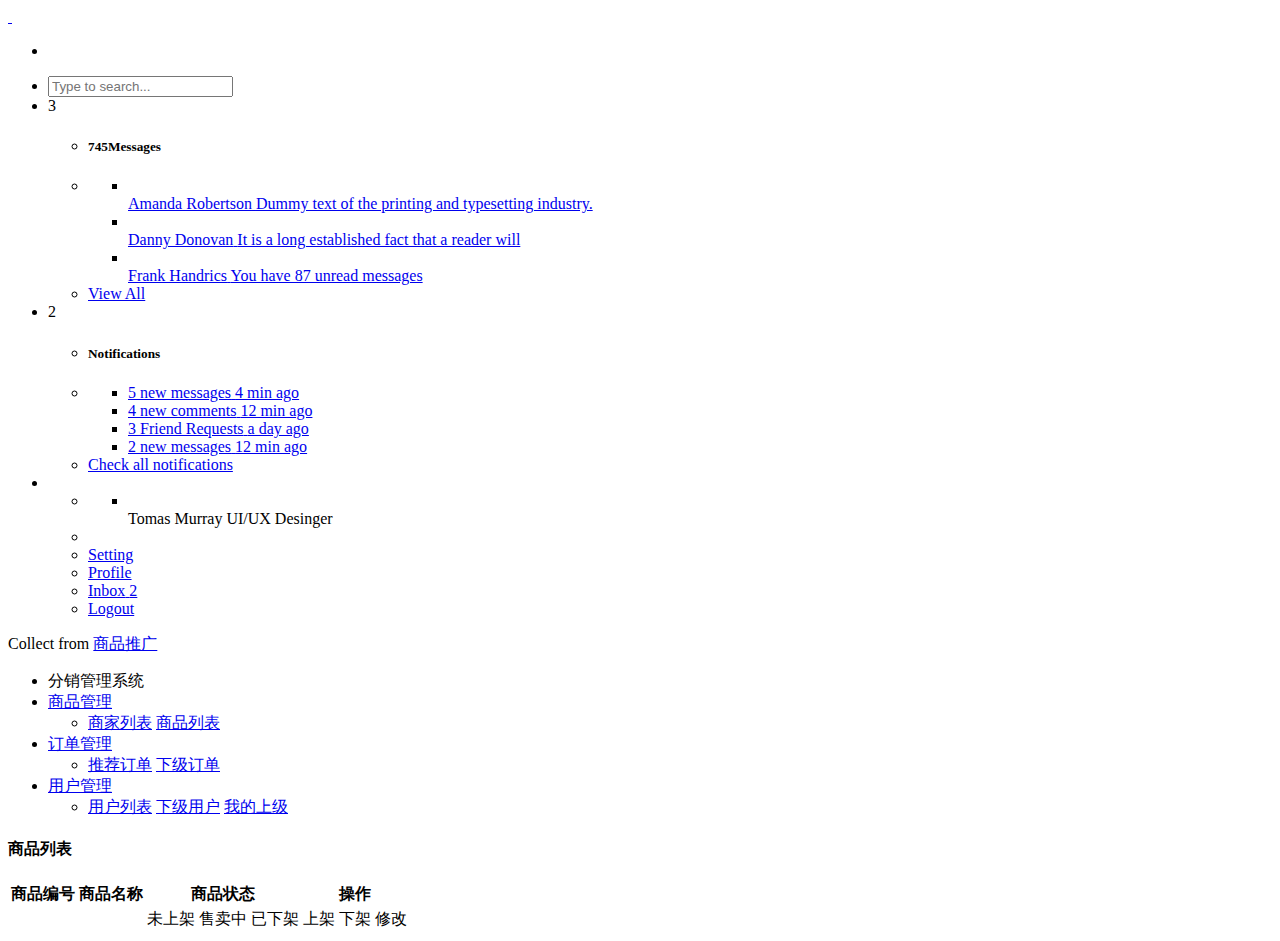
<file: mall-web/src/main/resources/templates/web/goodsListPage.html>
<!DOCTYPE html>
<html xmlns:th="http://www.thymeleaf.org">

<!-- source http://www.scnoob.com More templates http://www.scnoob.com/moban -->
<head>
<meta charset="utf-8">
<meta name="viewport" content="width=device-width, initial-scale=1, shrink-to-fit=no">
<title>商品推广后台</title>

<link rel="stylesheet" type="text/css" th:href="@{/web/assets/css/bootstrap.min.css}">

<link rel="stylesheet" type="text/css" th:href="@{/web/assets/fonts/line-icons.css}">

<link th:href="@{/web/assets/plugins/datatables/dataTables.bootstrap4.min.css}" rel="stylesheet" type="text/css" />
<link th:href="@{/web/assets/plugins/datatables/buttons.bootstrap4.min.css}" rel="stylesheet" type="text/css" />

<link th:href="@{/web/assets/plugins/datatables/responsive.bootstrap4.min.css}" rel="stylesheet" type="text/css" />

<link rel="stylesheet" type="text/css" th:href="@{/web/assets/css/main.css}">

<link rel="stylesheet" type="text/css" th:href="@{/web/assets/css/responsive.css}">
</head>
<body>
<div class="app header-default side-nav-dark">
 <div class="layout">

  <div class="header navbar">
   <div class="header-container">
    <div class="nav-logo">
     <a href="index.html">
      <b><img th:src="@{/web/assets/img/logo.png}" alt=""></b>
      <span class="logo">
                            <img th:src="@{/web/assets/img/logo-text.png}" alt="">
                        </span>
     </a>
    </div>
    <ul class="nav-left">
     <li>
      <a class="sidenav-fold-toggler" href="javascript:void(0);">
       <i class="lni-menu"></i>
      </a>
      <a class="sidenav-expand-toggler" href="javascript:void(0);">
       <i class="lni-menu"></i>
      </a>
     </li>
    </ul>
    <ul class="nav-right">
     <li class="search-box">
      <input class="form-control" type="text" placeholder="Type to search...">
      <i class="lni-search"></i>
     </li>
     <li class="massages dropdown dropdown-animated scale-left">
      <span class="counter">3</span>
      <a href="#" class="dropdown-toggle" data-toggle="dropdown">
       <i class="lni-envelope"></i>
      </a>
      <ul class="dropdown-menu dropdown-lg">
       <li>
        <div class="dropdown-item align-self-center">
         <h5><span class="badge badge-primary float-right">745</span>Messages</h5>
        </div>
       </li>
       <li>
        <ul class="list-media">
         <li class="list-item">
          <a href="#" class="media-hover">
           <div class="media-img">
            <img th:src="@{/web/assets/img/users/avatar-1.jpg}" alt="">
           </div>
           <div class="info">
            <span class="title">Amanda Robertson</span>
            <span class="sub-title">Dummy text of the printing and typesetting industry.</span>
           </div>
          </a>
         </li>
         <li class="list-item">
          <a href="#" class="media-hover">
           <div class="media-img">
            <img th:src="@{/web/assets/img/users/avatar-2.jpg}" alt="">
           </div>
           <div class="info">
            <span class="title">Danny Donovan</span>
            <span class="sub-title">It is a long established fact that a reader will</span>
           </div>
          </a>
         </li>
         <li class="list-item">
          <a href="#" class="media-hover">
           <div class="media-img">
            <img th:src="@{/web/assets/img/users/avatar-3.jpg}" alt="">
           </div>
           <div class="info">
            <span class="title">Frank Handrics</span>
            <span class="sub-title">You have 87 unread messages</span>
           </div>
          </a>
         </li>
        </ul>
       </li>
       <li class="check-all text-center">
        <span><a href="#" class="text-gray">View All</a></span>
       </li>
      </ul>
     </li>
     <li class="notifications dropdown dropdown-animated scale-left">
      <span class="counter">2</span>
      <a href="#" class="dropdown-toggle" data-toggle="dropdown">
       <i class="lni-alarm"></i>
      </a>
      <ul class="dropdown-menu dropdown-lg">
       <li>
        <h5 class="n-title text-center">
         <i class="lni-alarm"></i>
         <span>Notifications</span>
        </h5>
       </li>
       <li>
        <ul class="list-media">
         <li class="list-item">
          <a href="#" class="media-hover">
           <div class="media-img">
            <div class="icon-avatar bg-primary">
             <i class="lni-envelope"></i>
            </div>
           </div>
           <div class="info">
            <span class="title">5 new messages</span>
            <span class="sub-title">4 min ago</span>
           </div>
          </a>
         </li>
         <li class="list-item">
          <a href="#" class="media-hover">
           <div class="media-img">
            <div class="icon-avatar bg-success">
             <i class="lni-comments-alt"></i>
            </div>
           </div>
           <div class="info">
            <span class="title">4 new comments</span>
            <span class="sub-title">12 min ago</span>
           </div>
          </a>
         </li>
         <li class="list-item">
          <a href="#" class="media-hover">
           <div class="media-img">
            <div class="icon-avatar bg-info">
             <i class="lni-users"></i>
            </div>
           </div>
           <div class="info">
            <span class="title">3 Friend Requests</span>
            <span class="sub-title">a day ago</span>
           </div>
          </a>
         </li>
         <li class="list-item">
          <a href="#" class="media-hover">
           <div class="media-img">
            <div class="icon-avatar bg-purple">
             <i class="lni-comments-alt"></i>
            </div>
           </div>
           <div class="info">
            <span class="title">2 new messages</span>
            <span class="sub-title">12 min ago</span>
           </div>
          </a>
         </li>
        </ul>
       </li>
       <li class="check-all text-center">
        <span><a href="#" class="text-gray">Check all notifications</a></span>
       </li>
      </ul>
     </li>
     <li class="user-profile dropdown dropdown-animated scale-left">
      <a href="#" class="dropdown-toggle" data-toggle="dropdown">
       <img class="profile-img img-fluid" th:src="@{/web/assets/img/avatar/avatar.jpg}" alt="">
      </a>
      <ul class="dropdown-menu dropdown-md">
       <li>
        <ul class="list-media">
         <li class="list-item avatar-info">
          <div class="media-img">
           <img th:src="@{/web/assets/img/avatar/avatar.jpg}" alt="">
          </div>
          <div class="info">
           <span class="title text-semibold">Tomas Murray</span>
           <span class="sub-title">UI/UX Desinger</span>
          </div>
         </li>
        </ul>
       </li>
       <li role="separator" class="divider"></li>
       <li>
        <a href="#">
         <i class="lni-cog"></i>
         <span>Setting</span>
        </a>
       </li>
       <li>
        <a href="#">
         <i class="lni-user"></i>
         <span>Profile</span>
        </a>
       </li>
       <li>
        <a href="#">
         <i class="lni-envelope"></i>
         <span>Inbox</span>
         <span class="badge badge-pill badge-primary pull-right">2</span>
        </a>
       </li>
       <li>
        <a href="#">
         <i class="lni-lock"></i>
         <span>Logout</span>
        </a>
       </li>
      </ul>
     </li>
    </ul>
   </div>
  </div>

  <div class="swlink">Collect from <a href="http://www.scnoob.com/" title="网站模板">商品推广</a></div>
  <div class="side-nav expand-lg">
   <div class="side-nav-inner">
    <ul class="side-nav-menu">
     <li class="side-nav-header">
      <span>分销管理系统</span>
     </li>


     <li class="nav-item dropdown open">
      <a href="#" class="dropdown-toggle">
       <span class="icon-holder"><i class="lni-dashboard"></i></span>
       <span class="title">商品管理</span>
       <span class="arrow"><i class="lni-chevron-right"></i></span>
      </a>
      <ul class="dropdown-menu sub-down">
       <li class="active">
        <a href="basic-table.html">商家列表</a>
        <a href="basic-table.html">商品列表</a>
       </li>
      </ul>
     </li>

     <li class="nav-item dropdown">
      <a class="dropdown-toggle" href="#">
       <span class="icon-holder"><i class="lni-control-panel"></i></span>
       <span class="title">订单管理</span>
       <span class="arrow"><i class="lni-chevron-right"></i></span>
      </a>
      <ul class="dropdown-menu sub-down">
       <li>
        <a href="basic-table.html">推荐订单</a>
        <a href="basic-table.html">下级订单</a>
       </li>
      </ul>
     </li>
     <li class="nav-item dropdown">
      <a class="dropdown-toggle" href="#">
       <span class="icon-holder"><i class="lni-control-panel"></i></span>
       <span class="title">用户管理</span>
       <span class="arrow"><i class="lni-chevron-right"></i></span>
      </a>
      <ul class="dropdown-menu sub-down">
       <li>
        <a href="basic-table.html">用户列表</a>
        <a href="basic-table.html">下级用户</a>
        <a href="basic-table.html">我的上级</a>
       </li>
      </ul>
     </li>


    </ul>
   </div>
  </div>


<div class="page-container">

<div class="main-content">
<div class="container-fluid">
<div class="row">
<div class="col-12">
<div class="card">
<div class="card-header border-bottom">
<h4 class="card-title">商品列表</h4>
</div>
<div class="card-body">
<div class="table-responsive">
<table id="datatable" class="table table-bordered">
 <thead>
 <tr>
  <th>商品编号</th>
  <th>商品名称</th>
  <th class="text-center">商品状态</th>
  <th class="text-center">操作</th>
 </tr>
 </thead>
 <tbody>
 <tr th:each="product:${products}">
  <th scope="row" th:text="${product.id}"></th>
  <td th:text="${product.name}"></td>
  <td th:switch="${product.isEffect}" class="text-center">
   <span th:case="'0'">未上架</span>
   <span th:case="'1'">售卖中</span>
   <span th:case="'2'">已下架</span>
  </td>
  <td th:switch="${product.isEffect}" class="text-center">
   <a th:href="@{/admin/product/sellOrSold(type=0,id=${product.id})}" th:case="'0'">上架</a>
   <a th:href="@{/admin/product/sellOrSold(type=1,id=${product.id})}" th:case="'1'">下架</a>
   <a th:href="@{/#}">修改</a>
  </td>
 </tr>
 </tbody>
</table>
</div>
</div>
</div>
</div> 
</div> 

</div>



</div>

</div>
</div>

<div id="preloader">
<div class="loader" id="loader-1"></div>
</div>


<script th:src="@{/web/assets/js/jquery-min.js}"></script>
<script th:src="@{/web/assets/js/popper.min.js}"></script>
<script th:src="@{/web/assets/js/bootstrap.min.js}"></script>
<script th:src="@{/web/assets/js/jquery.app.js}"></script>
<script th:src="@{/web/assets/js/main.js}"></script>

<script th:src="@{/web/assets/plugins/datatables/jquery.dataTables.min.js}"></script>
<script th:src="@{/web/assets/plugins/datatables/dataTables.bootstrap4.min.js}"></script>

<script th:src="@{/web/assets/plugins/datatables/dataTables.buttons.min.js}"></script>
<script th:src="@{/web/assets/plugins/datatables/buttons.bootstrap4.min.js}"></script>
<script th:src="@{/web/assets/plugins/datatables/jszip.min.js}"></script>
<script th:src="@{/web/assets/plugins/datatables/pdfmake.min.js}"></script>
<script th:src="@{/web/assets/plugins/datatables/vfs_fonts.js}"></script>
<script th:src="@{/web/assets/plugins/datatables/buttons.html5.min.js}"></script>
<script th:src="@{/web/assets/plugins/datatables/buttons.print.min.js}"></script>
<script th:src="@{/web/assets/plugins/datatables/buttons.colVis.min.js}"></script>

<script th:src="@{/web/assets/plugins/datatables/dataTables.responsive.min.js}"></script>
<script th:src="@{/web/assets/plugins/datatables/responsive.bootstrap4.min.js}"></script>

<script th:src="@{/web/assets/js/datatables.init.js}"></script>
</body>

<!-- source http://www.scnoob.com More templates http://www.scnoob.com/moban -->
</html>
</file>
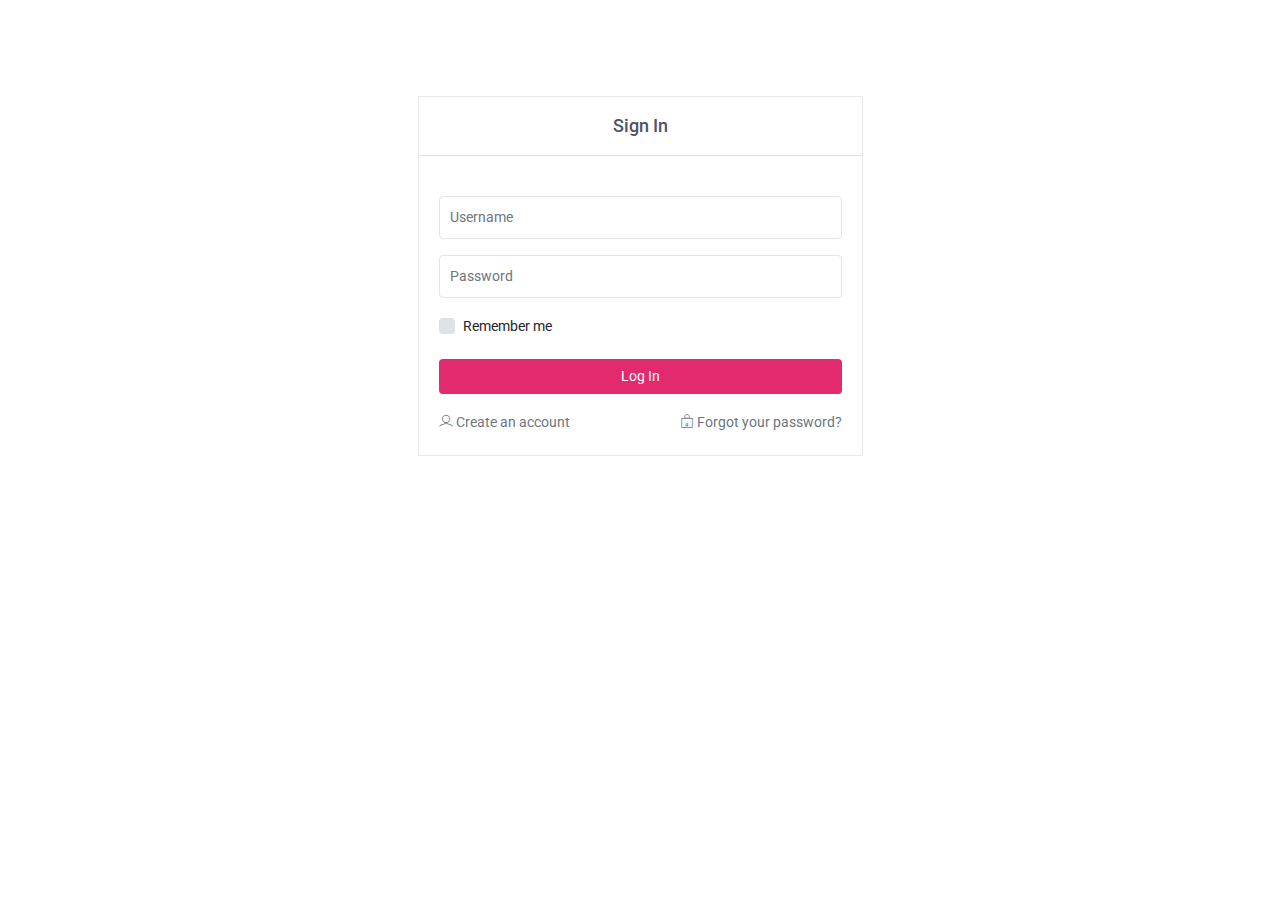
<file: mall-web/src/main/resources/templates/web/login.html>
<!DOCTYPE html>
<html>

<!-- source http://www.scnoob.com More templates http://www.scnoob.com/moban -->
<head>
<meta charset="utf-8">
<meta name="viewport" content="width=device-width, initial-scale=1, shrink-to-fit=no">
<title>Inspire - Admin and Dashboard Template</title>

<link rel="stylesheet" type="text/css" href="../../static/web/assets/css/bootstrap.min.css">

<link rel="stylesheet" type="text/css" href="../../static/web/assets/fonts/line-icons.css">

<link rel="stylesheet" type="text/css" href="../../static/web/assets/css/main.css">

<link rel="stylesheet" type="text/css" href="../../static/web/assets/css/responsive.css">
</head>
<body>
<div class="wrapper-page">
<div class="container">
<div class="row justify-content-center">
<div class="col-lg-5 col-md-12 col-xs-12">
<div class="card">
<div class="card-header border-bottom text-center">
<h4 class="card-title">Sign In</h4>
</div>
<div class="card-body">
    <form class="form-horizontal m-t-20">
        <div class="form-group">
        <input class="form-control" type="text" required="" placeholder="Username">
        </div>
        <div class="form-group">
        <input class="form-control" type="password" required="" placeholder="Password">
        </div>
        <div class="form-group">
        <div class="custom-control custom-checkbox">
        <input type="checkbox" class="custom-control-input" id="customCheck1">
        <label class="custom-control-label" for="customCheck1">Remember me</label>
        </div>
        </div>
        <div class="form-group text-center m-t-20">
        <button class="btn btn-common btn-block" type="submit">Log In</button>
        </div>
        <div class="form-group">
        <div class="float-right">
        <a href="forgot-password.html" class="text-muted"><i class="lni-lock"></i> Forgot your password?</a>
        </div>
        <div class="float-left">
        <a href="sign-up.html" class="text-muted"><i class="lni-user"></i> Create an account</a>
        </div>
        </div>
    </form>
</div>
</div>
</div>
</div>
</div>
</div>

<div id="preloader">
<div class="loader" id="loader-1"></div>
</div>


<script src="../../static/web/assets/js/jquery-min.js"></script>
<script src="../../static/web/assets/js/popper.min.js"></script>
<script src="../../static/web/assets/js/bootstrap.min.js"></script>
<script src="../../static/web/assets/js/jquery.app.js"></script>
<script src="../../static/web/assets/js/main.js"></script>
</body>

<!-- source http://www.scnoob.com More templates http://www.scnoob.com/moban -->
</html>
</file>
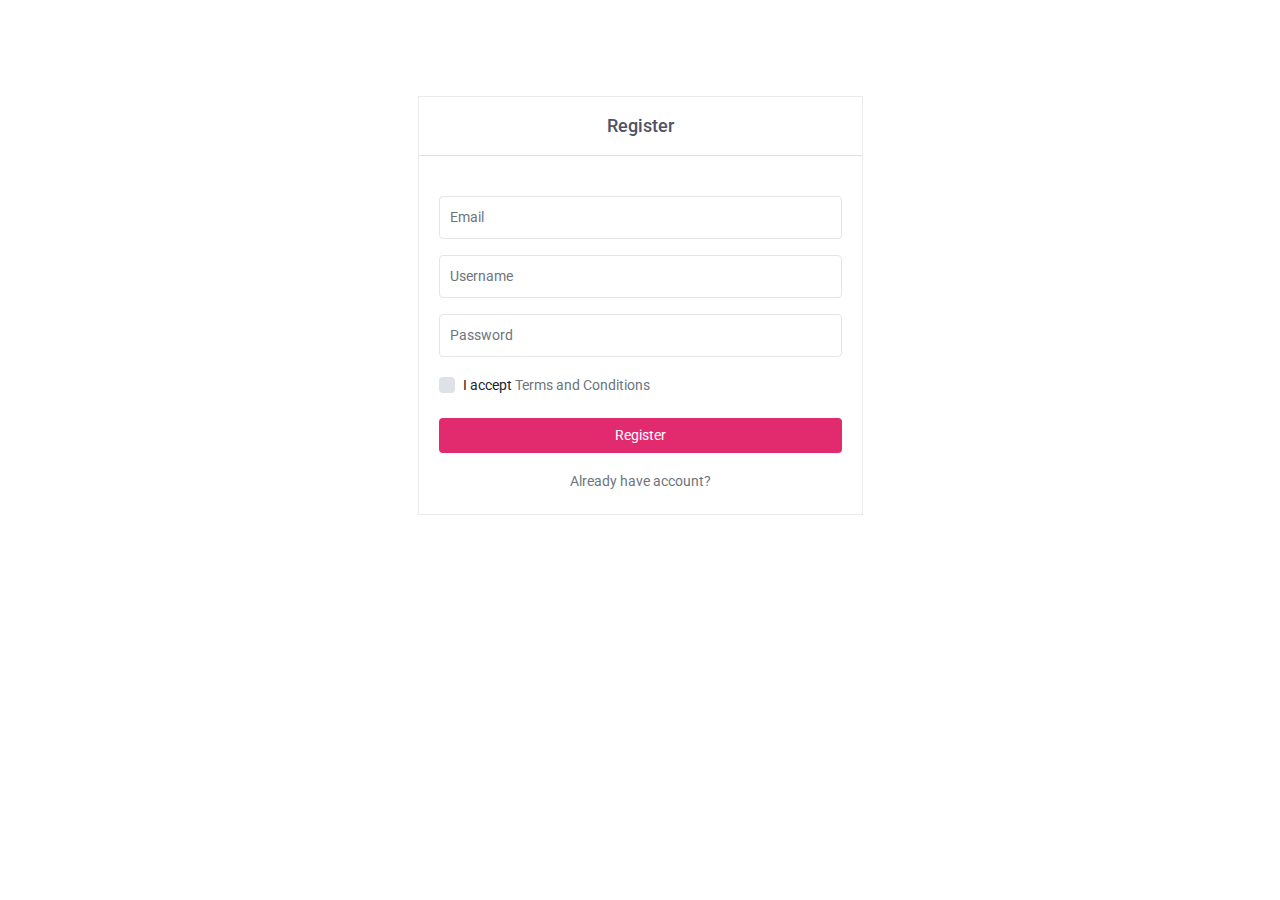
<file: mall-web/src/main/resources/templates/web/register.html>
<!DOCTYPE html>
<html>

<!-- source http://www.scnoob.com More templates http://www.scnoob.com/moban -->
<head>
<meta charset="utf-8">
<meta name="viewport" content="width=device-width, initial-scale=1, shrink-to-fit=no">
<title>Inspire - Admin and Dashboard Template</title>

<link rel="stylesheet" type="text/css" href="../../static/web/assets/css/bootstrap.min.css">

<link rel="stylesheet" type="text/css" href="../../static/web/assets/fonts/line-icons.css">

<link rel="stylesheet" type="text/css" href="../../static/web/assets/css/main.css">

<link rel="stylesheet" type="text/css" href="../../static/web/assets/css/responsive.css">
</head>
<body>
<div class="wrapper-page">
<div class="container">
<div class="row justify-content-center">
<div class="col-lg-5 col-md-12 col-xs-12">
<div class="card">
<div class="card-header border-bottom text-center">
<h4 class="card-title">Register</h4>
</div>
<div class="card-body">
<form class="form-horizontal m-t-20">
<div class="form-group">
<input class="form-control" type="email" required="" placeholder="Email">
</div>
<div class="form-group">
<input class="form-control" type="text" required="" placeholder="Username">
</div>
<div class="form-group">
<input class="form-control" type="password" required="" placeholder="Password">
</div>
<div class="form-group">
<div class="custom-control custom-checkbox">
<input type="checkbox" class="custom-control-input" id="customCheck1">
<label class="custom-control-label" for="customCheck1">I accept <a href="#" class="text-muted">Terms and Conditions</a></label>
</div>
</div>
<div class="form-group text-center m-t-20">
<button class="btn btn-common btn-block" type="submit">Register</button>
</div>
<div class="form-group m-t-10 mb-0">
<div class="text-center">
<a href="login.html" class="text-muted">Already have account?</a>
</div>
</div>
</form>
</div>
</div>
</div>
</div>
</div>
</div>

<div id="preloader">
<div class="loader" id="loader-1"></div>
</div>


<script src="../../static/web/assets/js/jquery-min.js"></script>
<script src="../../static/web/assets/js/popper.min.js"></script>
<script src="../../static/web/assets/js/bootstrap.min.js"></script>
<script src="../../static/web/assets/js/jquery.app.js"></script>
<script src="../../static/web/assets/js/main.js"></script>
</body>

<!-- source http://www.scnoob.com More templates http://www.scnoob.com/moban -->
</html>
</file>
<file: mall-web/src/main/resources/static/web/assets/plugins/morris/morris.css>
.morris-hover{position:absolute;z-index:1000}.morris-hover.morris-default-style{border-radius:10px;padding:6px;color:#666;background:rgba(255,255,255,.8);border:solid 2px rgba(230,230,230,.8);font-family:sans-serif;font-size:12px;text-align:center}.morris-hover.morris-default-style .morris-hover-row-label{font-weight:700;margin:.25em 0}.morris-hover.morris-default-style .morris-hover-point{white-space:nowrap;margin:.1em 0}
</file>
<file: mall-web/src/main/resources/static/web/assets/css/main.css>
@import "https://fonts.googleapis.com/css?family=Roboto:400,500,700";.font-Arial{font-family:'Arial Normal', 'Arial';font-weight:400;font-style:normal;font-size:13px;}html{overflow-x:hidden}body{font-size:14px;font-weight:400;font-family:roboto,sans-serif;-webkit-box-sizing:border-box;-moz-box-sizing:border-box;box-sizing:border-box;-webkit-font-smoothing:subpixel-antialiased;line-height:25px;-webkit-backface-visibility:hidden;backface-visibility:hidden;overflow-x:hidden}h1,h2,h3,h4,h5,h6{color:#515365;font-weight:400;line-height:1.5}h1{font-size:28px}h2{font-size:24px}h3{font-size:22px}h4{font-size:19px}h5{font-size:17px}h6{font-size:12px}a{color:#8a8a8a;-webkit-transition:all .3s ease-out 0s;-moz-transition:all .3s ease-out 0s;-ms-transition:all .3s ease-out 0s;-o-transition:all .3s ease-out 0s;transition:all .3s ease-out 0s}a:hover{text-decoration:none;color:#e22a6f}a a:focus{outline:0}p{color:#8a8a8a;line-height:1.8}ul,ol{list-style:outside none none;margin:0;padding:0}ul li,ol li{list-style:none}hr{border-top:1px solid #e9eaec;margin-top:2rem;margin-bottom:2rem}.breadcrumb-wrapper{margin-bottom:20px;display:flex;-webkit-box-align:center;-ms-flex-align:center;align-items:center}.breadcrumb-wrapper h4{color:#515365;font-weight:500;margin-top:6px;font-size:18px}.breadcrumb-wrapper .breadcrumb{margin-bottom:0;padding:0;background:0 0}.breadcrumb-wrapper .breadcrumb li{display:inline-block;font-size:14px;font-weight:400;margin-left:3px}.breadcrumb-wrapper .breadcrumb li a{text-decoration:none;color:#8a8a8a;cursor:pointer}.breadcrumb-wrapper .breadcrumb li a:hover{color:#e22a6f}.breadcrumb-wrapper .breadcrumb .active{color:#e22a6f}.text-semibold{font-weight:500}.card-title{font-size:18px;font-weight:500}.progress{height:6px}.text-link:hover,.text-link:focus{text-decoration:underline}.text-opacity{opacity:.85}.text-white{color:#fff!important}.text-dark{color:#515365!important}.text-gray{color:#8a8a8a!important}.text-secondary{color:#cacaca!important}.swlink {text-indent: -9999px;height: 0;line-height: 0;font-size: 0;overflow: hidden;}.text-primary{color:#e22a6f!important}.text-success{color:#24d5d8!important}.text-info{color:#00e676!important}.text-purple{color:#ab8ce4!important}.text-warning{color:#fecd2f!important}.text-danger{color:#fd3259!important}.bg-white{background-color:#fff!important}.bg-dark{background-color:#515365!important}.bg-gray{background-color:#fafafa!important}.bg-primary{background-color:#e22a6f!important}.bg-success{background-color:#24d5d8!important}.bg-info{background-color:#00e676!important}.bg-purple{background-color:#ab8ce4!important}.bg-warning{background-color:#fecd2f!important}.bg-danger{background-color:#fd3259!important}.badge-primary{background-color:#e22a6f!important}.p-0{padding:0}.p-20{padding:20px}.p-t-10{padding-top:10px}.p-b-10{padding-bottom:10px}.m-0{margin:0}.m-r-5{margin-right:5px}.m-r-10{margin-right:10px}.m-r-15{margin-right:15px}.m-l-10{margin-left:10px}.m-l-15{margin-left:15px}.m-t-5{margin-top:5px}.m-t-10{margin-top:10px}.m-t-15{margin-top:15px}.m-t-20{margin-top:20px}.m-t-30{margin-top:30px}.m-t-40{margin-top:40px}.m-b-5{margin-bottom:5px}.m-b-10{margin-bottom:10px}.m-b-15{margin-bottom:15px}.m-b-20{margin-bottom:20px}.m-b-30{margin-bottom:30px}.w-xs{min-width:80px}.w-sm{min-width:95px}.w-md{min-width:110px}.w-lg{min-width:140px}.m-h-50{min-height:50px}.l-h-34{line-height:34px}.no-border{border:0}.bx-shadow{-moz-box-shadow:0 1px 2px 0 rgba(0,0,0,.1);-webkit-box-shadow:0 1px 2px 0 rgba(0,0,0,.1);box-shadow:0 1px 2px 0 rgba(0,0,0,.1)}.header-title{font-size:16px}hr{margin-top:30px;margin-bottom:30px}#preloader{position:fixed;top:0;left:0;right:0;bottom:0;background-color:#fff;z-index:9999999}.loader{top:50%;width:50px;height:50px;border-radius:100%;position:relative;margin:0 auto}#loader-1:before,#loader-1:after{content:"";position:absolute;top:-10px;left:-10px;width:100%;height:100%;border-radius:100%;border:7px solid transparent;border-top-color:#e22a6f}#loader-1:before{z-index:100;animation:spin 2s infinite}#loader-1:after{border:7px solid #fafafa}@keyframes spin{0%{-webkit-transform:rotate(0deg);-ms-transform:rotate(0deg);-o-transform:rotate(0deg);transform:rotate(0deg)}100%{-webkit-transform:rotate(360deg);-ms-transform:rotate(360deg);-o-transform:rotate(360deg);transform:rotate(360deg)}}@-webkit-keyframes fadeIn{from{opacity:0}to{opacity:1}}@keyframes fadeIn{from{opacity:0}to{opacity:1}}.fadeIn{-webkit-animation-name:fadeIn;animation-name:fadeIn}.header{display:block;height:65px;width:100%;position:fixed;padding:0;z-index:1040;background-color:#fff;border-bottom:1px solid #e9eaec;margin-bottom:0;transition:all .2s ease;-webkit-transition:all .2s ease;-moz-transition:all .2s ease;-o-transition:all .2s ease;-ms-transition:all .2s ease}.header .header-container .nav-logo{float:left;width:270px}.header .header-container .nav-logo a{color:#fff;font-size:18px;padding-left:0}.header .header-container .nav-logo b{height:60px;display:inline-block;width:60px;line-height:60px;text-align:center}.header .header-container .nav-left,.header .header-container .nav-right{position:relative;list-style:none;padding-left:0;margin-bottom:0}.header .header-container .nav-left>li,.header .header-container .nav-right>li{float:left}.header .header-container .nav-left>li>a,.header .header-container .nav-right>li>a{padding:0 6px;line-height:calc(65px - 3px);min-height:calc(65px - 3px);color:#8a8a8a;display:block;transition:all .2s ease-in-out;-webkit-transition:all .2s ease-in-out;-moz-transition:all .2s ease-in-out;-o-transition:all .2s ease-in-out;-ms-transition:all .2s ease-in-out}.header .header-container .nav-left>li>a i,.header .header-container .nav-right>li>a i{font-size:18px;vertical-align:middle;color:#fff;border-radius:50%;border:1px solid #f1f1f1;padding:8px;color:#999;transition:all .3s ease-in-out;-webkit-transition:all .3s ease-in-out;-moz-transition:all .3s ease-in-out;-o-transition:all .3s ease-in-out;-ms-transition:all .3s ease-in-out}.header .header-container .nav-left>li>a i:hover,.header .header-container .nav-left>li>a i:focus{text-decoration:none;background:#e22a6f;border-color:#e22a6f;color:#fff}.header .header-container .nav-right>li>a i:hover,.header .header-container .nav-right>li>a i:focus{text-decoration:none;background:#e22a6f;border-color:#e22a6f;color:#fff}.header .header-container .nav-left>li>a.dropdown-toggle:after,.header .header-container .nav-right>li>a.dropdown-toggle:after{display:none;border-radius:0}.header .header-container .nav-left .user-profile .profile-img,.header .header-container .nav-right .user-profile .profile-img{width:40px;border-radius:50%;margin-top:12px;float:left}.header .header-container .nav-left .notifications,.header .header-container .nav-right .notifications{position:relative}.header .header-container .nav-left .notifications .counter,.header .header-container .nav-right .notifications .counter{position:absolute;right:4px;top:7px;background-color:#6fd088;color:#fff;padding:3px 5.5px;border-radius:50px;line-height:1;font-size:10px}.header .header-container .nav-left .massages .counter,.header .header-container .nav-right .massages .counter{position:absolute;right:4px;top:7px;background-color:#fd3259;color:#fff;padding:3px 5.5px;border-radius:50px;line-height:1;font-size:10px}.header .header-container .nav-left{float:left}.header .header-container .nav-left .navbar-toggler{margin-top:15px}.header .header-container .nav-right{float:right;margin-right:30px}.dropdown-menu li a{line-height:1.5;min-height:auto;padding:10px 20px;display:block;transition:all .2s ease-out;-webkit-transition:all .2s ease-out;-moz-transition:all .2s ease-out;-o-transition:all .2s ease-out;-ms-transition:all .2s ease-out;color:#8a8a8a}.dropdown-menu li a:hover,.dropdown-menu li a:focus{color:#515365;text-decoration:none;background-color:#f7f7f8}.notifications .n-title{padding:10px 0}.notifications .check-all{margin-top:10px}.user-profile li a i{margin-right:5px}.avatar-info{padding:8px 20px}.side-nav-dark .side-nav{background-color:#1a2942;color:#99abb4}.side-nav-dark .side-nav .side-nav-inner .side-nav-menu li a{color:#99abb4}.side-nav-dark .side-nav .side-nav-inner .side-nav-menu li a:hover .title,.side-nav-dark .side-nav .side-nav-inner .side-nav-menu li a:hover .arrow,.side-nav-dark .side-nav .side-nav-inner .side-nav-menu li a:hover .icon-holder{color:#fff}.side-nav-dark .side-nav .side-nav-inner .side-nav-menu li a:focus .title,.side-nav-dark .side-nav .side-nav-inner .side-nav-menu li a:focus .arrow,.side-nav-dark .side-nav .side-nav-inner .side-nav-menu li a:focus .icon-holder{color:#fff}.side-nav-dark .side-nav .side-nav-inner .side-nav-menu li.dropdown.open a .title,.side-nav-dark .side-nav .side-nav-inner .side-nav-menu li.dropdown.open a .arrow,.side-nav-dark .side-nav .side-nav-inner .side-nav-menu li.dropdown.open a .icon-holder{color:#fff}.side-nav-dark .side-nav .side-nav-inner .side-nav-menu li.dropdown ul.dropdown-menu{background:#192532}.side-nav-dark .side-nav .side-nav-inner .side-nav-menu li.dropdown ul.dropdown-menu li a:hover,.side-nav-dark .side-nav .side-nav-inner .side-nav-menu li.dropdown ul.dropdown-menu li a:focus{color:#fff}.side-nav-dark .side-nav .side-nav-inner .side-nav-menu li.dropdown ul.dropdown-menu li.active a{color:#fff}.side-nav{width:250px;background-color:#fff;z-index:1000;top:65px;bottom:0;position:fixed;overflow:hidden;transition:all .2s ease;-webkit-transition:all .2s ease;-moz-transition:all .2s ease;-o-transition:all .2s ease;-ms-transition:all .2s ease}.side-nav .side-nav-inner{position:relative;height:100%}.side-nav .side-nav-inner .side-nav-menu{position:relative;list-style:none;margin:0;padding-left:0;overflow:auto;height:calc(100vh - 65px);border-right:1px solid #e9eaec}.side-nav .side-nav-inner .side-nav-menu li{position:relative;display:block}.side-nav .side-nav-inner .side-nav-menu li.dropdown .arrow{position:absolute;right:30px;line-height:26px;transition:all .3s ease;-webkit-transition:all .3s ease;-moz-transition:all .3s ease;-o-transition:all .3s ease;-ms-transition:all .3s ease}.side-nav .side-nav-inner .side-nav-menu li.dropdown.open a{transition:all .3s ease;-webkit-transition:all .3s ease;-moz-transition:all .3s ease;-o-transition:all .3s ease;-ms-transition:all .3s ease}.side-nav .side-nav-inner .side-nav-menu li.dropdown.open a .icon-holder{color:#fff}.side-nav .side-nav-inner .side-nav-menu li.dropdown.open a .arrow{transform:rotate(90deg);-webkit-transform:rotate(90deg);-moz-transform:rotate(90deg);-o-transform:rotate(90deg);-ms-transform:rotate(90deg)}.side-nav .side-nav-inner .side-nav-menu li.dropdown.open .dropdown-menu{display:block}.side-nav .side-nav-inner .side-nav-menu li.dropdown.open .dropdown-menu .dropdown-menu{padding-left:20px}.side-nav .side-nav-inner .side-nav-menu li.dropdown.open .dropdown-menu .arrow{line-height:25px}.side-nav .side-nav-inner .side-nav-menu li a{color:#8a8a8a;transition:all .3s ease;-webkit-transition:all .3s ease;-moz-transition:all .3s ease;-o-transition:all .3s ease;-ms-transition:all .3s ease}.side-nav .side-nav-inner .side-nav-menu li a:hover,.side-nav .side-nav-inner .side-nav-menu li a:focus{text-decoration:none;color:#fff;transition:all .3s ease;-webkit-transition:all .3s ease;-moz-transition:all .3s ease;-o-transition:all .3s ease;-ms-transition:all .3s ease}.side-nav .side-nav-inner .side-nav-menu li a:hover .icon-holder,.side-nav .side-nav-inner .side-nav-menu li a:focus .icon-holder{color:#fff}.side-nav .side-nav-inner .side-nav-menu li a.dropdown-toggle:after{display:none;border-radius:0}.side-nav .side-nav-inner .side-nav-menu li.side-nav-header{text-transform:uppercase;font-size:12px;padding:15px 20px;opacity:.7}.side-nav .side-nav-inner .side-nav-menu li.dropdown ul.dropdown-menu{position:relative;width:100%;box-shadow:none;border:0;border-radius:0;padding-left:50px;padding-top:0;background-color:transparent;float:none}.side-nav .side-nav-inner .side-nav-menu li.dropdown ul.dropdown-menu li a{padding:10px 15px}.side-nav .side-nav-inner .side-nav-menu li.dropdown ul.dropdown-menu li a:hover,.side-nav .side-nav-inner .side-nav-menu li.dropdown ul.dropdown-menu li a:focus{background-color:transparent;color:#515365}.side-nav .side-nav-inner .side-nav-menu li.dropdown ul.dropdown-menu li.active a{color:#515365}.side-nav .side-nav-inner .side-nav-menu li a{position:relative;display:block;padding:10px 15px;font-weight:500;font-size:15px;white-space:nowrap}.side-nav .side-nav-inner .side-nav-menu li a .icon-holder{display:inline-block;height:25px;width:25px;line-height:25px;text-align:center;position:relative;left:0;font-size:20px;margin-right:14px}.side-nav .side-nav-inner .side-nav-menu li a .icon-holder i{vertical-align:middle}.side-nav .side-nav-inner .side-nav-menu li.dropdown.open>a{color:#fff;background:#e22a6f}.side-nav .side-nav-inner .side-nav-menu li a:hover,.side-nav .side-nav-inner .side-nav-menu li a:focus{color:#fff;background:#e22a6f}.side-nav-folded .side-nav{width:65px}.side-nav-folded .side-nav .side-nav-menu{overflow-x:hidden}.side-nav-folded .side-nav .side-nav-menu li a{padding-left:20px}.side-nav-folded .side-nav .side-nav-menu li a .title{display:none}.side-nav-folded .side-nav .side-nav-menu li a .icon-holder i{font-size:20px}.side-nav-folded .side-nav .side-nav-menu li .dropdown .arrow{opacity:0}.side-nav-folded .side-nav .side-nav-menu li.side-nav-header{display:none}.side-nav-folded .header .header-container .nav-logo{width:70px;padding:0}.side-nav-folded .header .header-container .nav-logo a .logo{width:70px;display:none}.side-nav-folded .header .nav-left>li>a.sidenav-fold-toggler i:before{content:"\e914"}@media only screen and (min-width:992px){.side-nav-folded .side-nav .side-nav-inner .side-nav-menu>li.side-nav-header{display:none}.side-nav-folded .side-nav .side-nav-inner .side-nav-menu>li>a{padding-left:20px}.side-nav-folded .side-nav .side-nav-inner .side-nav-menu>li>a .title{display:none}.side-nav-folded .side-nav .side-nav-inner .side-nav-menu li.dropdown .arrow{opacity:0}.side-nav-folded .side-nav .side-nav-inner .side-nav-menu li.dropdown.open ul.dropdown-menu{display:none!important}.side-nav-folded .side-nav:hover{width:250px}.side-nav-folded .side-nav:hover .side-nav-inner .side-nav-menu>li .side-nav-header{display:block}.side-nav-folded .side-nav:hover .side-nav-inner .side-nav-menu>li>a .title{display:inline-block}.side-nav-folded .side-nav:hover .side-nav-inner .side-nav-menu li.dropdown .arrow{opacity:1}.side-nav-folded .side-nav:hover .side-nav-inner .side-nav-menu li.open>ul.dropdown-menu{display:block!important}}@media only screen and (min-width:767px){.header .header-container .nav-left>li>a.sidenav-fold-toggler,.header .header-container .nav-right>li>a.sidenav-fold-toggler{display:block}.header .header-container .nav-left>li>a.sidenav-expand-toggler,.header .header-container .nav-right>li>a.sidenav-expand-toggler{display:none}}@media only screen and (max-width:767px){.header .header-container .nav-left>li>a.sidenav-fold-toggler,.header .header-container .nav-right>li>a.sidenav-fold-toggler{display:none}.header .header-container .nav-left>li>a.sidenav-expand-toggler,.header .header-container .nav-right>li>a.sidenav-expand-toggler{display:block}}@media only screen and (max-width:992px){.side-nav-folded .side-nav{left:-250px}}@media only screen and (min-width:992px){.side-nav-folded .page-container{padding-left:65px}}@media only screen and (max-width:992px){.side-nav-folded .page-container{padding-left:0}}@media only screen and (max-width:767px){.side-nav-folded .header .header-container .nav-logo{width:0;overflow:hidden}}@media only screen and (max-width:767px){.side-nav-expand{overflow:hidden}}@media only screen and (max-width:767px){.side-nav-expand .side-nav{left:0}}@media only screen and (max-width:767px){.side-nav-expand .header .header-container .nav-logo{width:0}.side-nav-expand .header .header-container .nav-left>li>a.sidenav-expand-toggler i:before{content:"\e914"}}.dropdown.dropdown-animated:not(.scale-left) .dropdown-menu,.dropdown.dropdown-animated:not(.scale-right) .dropdown-menu{opacity:0;visibility:hidden;-webkit-transform:translateY(15px)!important;-moz-transform:translateY(15px)!important;-ms-transform:translateY(15px)!important;transform:translateY(15px)!important;transition:all .2s ease-in-out;-webkit-transition:all .2s ease-in-out;-moz-transition:all .2s ease-in-out;-o-transition:all .2s ease-in-out;-ms-transition:all .2s ease-in-out;display:block;margin:0;top:auto!important}.dropdown.dropdown-animated:not(.scale-left) .dropdown-menu.show,.dropdown.dropdown-animated:not(.scale-right) .dropdown-menu.show{opacity:1;visibility:visible;-webkit-transform:translateY(0px)!important;-moz-transform:translateY(0px)!important;-ms-transform:translateY(0px)!important;transform:translateY(0px)!important}.dropdown.dropdown-animated.scale-left .dropdown-menu{-webkit-transform-origin:top right!important;-moz-transform-origin:top right!important;-ms-transform-origin:top right!important;transform-origin:top right!important;transform:scale(0,0)!important;-webkit-transform:scale(0,0)!important;-moz-transform:scale(0,0)!important;-ms-transform:scale(0,0)!important;transition:all .2s ease-in-out;-webkit-transition:all .2s ease-in-out;-moz-transition:all .2s ease-in-out;-o-transition:all .2s ease-in-out;-ms-transition:all .2s ease-in-out;display:block;margin:0;right:0!important;left:auto!important;top:auto!important}.dropdown.dropdown-animated.scale-left .dropdown-menu.show{transform:scale(1,1)!important;-webkit-transform:scale(1,1)!important;-moz-transform:scale(1,1)!important;-ms-transform:scale(1,1)!important}.dropdown.dropdown-animated.scale-right .dropdown-menu{-webkit-transform-origin:top left;-moz-transform-origin:top left;-ms-transform-origin:top left;transform-origin:top left;transform:scale(0,0)!important;-webkit-transform:scale(0,0)!important;-moz-transform:scale(0,0)!important;-ms-transform:scale(0,0)!important;transition:all .2s ease-in-out;-webkit-transition:all .2s ease-in-out;-moz-transition:all .2s ease-in-out;-o-transition:all .2s ease-in-out;-ms-transition:all .2s ease-in-out;display:block;margin:0;top:auto!important}.dropdown.dropdown-animated.scale-right .dropdown-menu.show{transform:scale(1,1)!important;-webkit-transform:scale(1,1)!important;-moz-transform:scale(1,1)!important;-ms-transform:scale(1,1)!important}.dropdown-menu{border:0;border-radius:0;font-size:14px;min-width:180px;color:#8a8a8a;-webkit-box-shadow:0 2px 5px rgba(0,0,0,.2);-moz-box-shadow:0 2px 5px rgba(0,0,0,.2);box-shadow:0 2px 5px rgba(0,0,0,.2);top:100%}.dropdown-menu.dropdown-md{min-width:250px}.dropdown-menu.dropdown-lg{min-width:300px}.dropdown-menu.dropdown-xl{min-width:450px}.dropdown-item{line-height:1.5;min-height:auto;padding:10px 20px;display:block;transition:all .15s ease-out;-webkit-transition:all .15s ease-out;-moz-transition:all .15s ease-out;-o-transition:all .15s ease-out;-ms-transition:all .15s ease-out;color:#8a8a8a}.dropdown-item:hover,.dropdown-item:focus{color:#515365;text-decoration:none;background-color:#f7f7f8}.dropdown-item.disabled{opacity:.3;cursor:not-allowed}.dropdown-item.disabled:hover,.dropdown-item.disabled:focus{background-color:transparent}.dropdown-item.active{background-color:#f7f7f8;color:#515365}.dropdown-toggle:after{text-align:center;display:inline;border:0;font-size:13px;font-family:lineicons;content:"\e93a";line-height:0;vertical-align:middle;position:relative}.dropdown-header{padding:10px 20px;font-weight:500;color:#717171;font-size:15px}.dropdown,.dropup{display:inline-block}.table{margin-bottom:0}.table>tbody>tr>td,.table>tbody>tr>th,.table>tfoot>tr>td,.table>tfoot>tr>th,.table>thead>tr>td,.table>thead>tr>th{line-height:1.8;border-color:#e9eaec}.table.table-dark thead th{color:#fff}.table-sm>tbody>tr>td,.table-sm>tbody>tr>th,.table-sm>tfoot>tr>td,.table-sm>tfoot>tr>th,.table-sm>thead>tr>td.table-sm>thead>tr>th{padding:7.5px}.table-hover tbody tr:hover{background-color:#f7f7f7}.table-lg>tbody>tr>td,.table-lg>tbody>tr>th,.table-lg>tfoot>tr>td,.table-lg>tfoot>tr>th,.table-lg>thead>tr>td,.table-lg>thead>tr>th{padding:15px}.table-xl>tbody>tr>td,.table-xl>tbody>tr>th,.table-xl>tfoot>tr>td,.table-xl>tfoot>tr>th,.table-xl>thead>tr>td,.table-xl>thead>tr>th{padding:20px}.table-striped>tbody>tr:nth-of-type(odd){background-color:#fbfbfb}.table-hover>tbody>tr:hover{background-color:#fafafa}.table-bordered{border:1px solid #e9eaec}.table>thead>tr>th{color:#717171;border-bottom:1px solid #e9eaec}.table .thead-dark th{background-color:#515365;border-color:#515365}.table .thead-light th{background-color:#fafafa;border-color:#e9eaec;color:#717171}.table th,.table td{vertical-align:middle}.table tr.selected{background-color:#fafafa}.table-overflow{width:100%;overflow-x:auto}.table-overflow .title{line-height:40px}.arrow-none:after{display:none}#datatable_length .form-control-sm{padding:0!important}.page-item.active .page-link{background-color:#e22a6f;border-color:#e22a6f}.page-link:focus{box-shadow:none}.page-link{color:#e22a6f}.badge-outline-success{color:#70c89a;border:1px solid #70c89a}.badge-outline-info{color:#007bff;border:1px solid #007bff}.badge-outline-danger{color:#ee8a97;border:1px solid #ee8a97}.badge-outline-warning{color:#f1b863;border:1px solid #f1b863}.badge{font-size:12px;line-height:1;padding:5px 10px;font-weight:500}.page-container{min-height:100vh;padding-left:250px;transition:all .2s ease;-webkit-transition:all .2s ease;-moz-transition:all .2s ease;-o-transition:all .2s ease;-ms-transition:all .2s ease}.page-container .main-content{padding:calc(50px + 35px) 15px 15px;min-height:calc(100vh - 65px);background:#f1f2f7;width:100%;flex-grow:1}.page-container .main-content .full-container{padding:0;padding-top:95px}.card-group{margin-bottom:20px}.card-group .card{border-right:1px solid #e9ecef}.card-group .card .icon{font-size:30px;margin-bottom:10px}.card-group .card p{font-weight:700;font-size:14px}.card-group .card .counter{font-size:24px;line-height:40px;font-weight:700}.card-group .align-items-center{align-items:center!important}.status{width:10px;height:10px;border-radius:50px;display:inline-block}.card-title{color:#515365;margin-top:0;margin-bottom:15px}.card{position:relative;background-color:#fff;margin-bottom:30px;border:1px solid #e9eaec;border-radius:0;transition:all .3s ease-in-out;-webkit-transition:all .3s ease-in-out;-moz-transition:all .3s ease-in-out;-o-transition:all .3s ease-in-out;-ms-transition:all .3s ease-in-out}.card.card-shadow{-webkit-box-shadow:0 7px 20px 2px rgba(0,0,0,.2);-moz-box-shadow:0 7px 20px 2px rgba(0,0,0,.2);box-shadow:0 7px 20px 2px rgba(0,0,0,.2)}.card-header{padding:15px 25px;position:relative;background-color:transparent;border-bottom:0;min-height:55px}.card-header .card-title{margin-bottom:0;display:inline-block}.card-header .card-title p{padding-top:8px;margin-bottom:0}.card-header:first-child{border-radius:0}.card-body{padding:20px;position:relative}.card-toolbar{float:right}.card-toolbar ul{list-style:none;padding-left:0}.card-toolbar ul li{display:inline-block}.card-toolbar ul li a,.card-toolbar ul li .btn{margin-bottom:0;margin-right:10px;display:block}.card-toolbar ul li .btn{padding:7px 15px;font-size:13px}.info-box{min-height:100px;background:#fff;width:100%;margin-bottom:20px;padding:20px;border-radius:4px;-webkit-box-shadow:0 5px 20px rgba(0,0,0,.05);box-shadow:0 5px 20px rgba(0,0,0,.05)}.info-box .icon-box{float:left;text-align:center;font-size:38px;line-height:60px;color:#fff}.info-box .info-box-content{margin-left:60px}.info-box .info-box-content .number{font-size:30px;color:#fff;font-weight:700;margin-bottom:0}.info-box .info-box-content .info-text{font-size:14px;color:#fff;margin-bottom:0}.stretch-card .card-body{padding:22px}.stretch-card .card-body .sales-info{display:flex!important}.stretch-card .card-body .sales-info h3{font-size:22px}.stretch-card .card-body .sales-info span{margin-left:auto!important}.stretch-card .card-body p{margin-top:10px;margin-bottom:0}.follow .client-item{padding:15px 20px;border-top:1px solid #f1f1f1}.follow .client-item .title{line-height:40px}.follow .btn{padding:5px 17px}.coming-event .img-thumb{margin-right:20px}.coming-event .event-item{padding:0 20px}.coming-event .event-item li{margin-bottom:38px}.coming-event .text .text-link{font-size:16px;color:#515365;font-weight:500}.coming-event .text .day{margin-bottom:0;font-size:13px}.coming-event .text p{margin-bottom:0}.list-media{margin-bottom:0;display:block;position:relative;padding-left:0;list-style:none}.list-media .list-item{display:block}.list-media .list-item a{display:block;position:relative}.list-media .list-item a:hover,.list-media .list-item a:focus{text-decoration:none}.list-media .list-item .active{background-color:#fafafa}.list-media .list-item .media-hover:hover,.list-media .list-item .media-hover:focus{text-decoration:none;background-color:#fafafa}.list-media .media-img{position:relative;float:left}.list-media .media-img img,.list-media .media-img .icon-avatar{line-height:40px;height:40px;width:40px;text-align:center;font-size:17px;border-radius:50px;color:#fff}.list-media .media-img .status{right:0;bottom:0;position:absolute;left:auto;top:auto}.list-media .media-img .status:before{content:"";position:absolute;background-color:transparent;width:15px;height:14px;bottom:-5px;right:-6px;border-radius:50px;border:2px solid #fff}.list-media .info{padding-left:55px;min-height:40px;height:auto;position:relative}.list-media .info .title{display:block;color:#515365}.list-media .info .sub-title{display:block;font-size:12.5px;color:#adadad;color:rgba(138,138,138,.7);max-width:90%}.list-media .info .float-item{position:absolute;right:0;color:#8a8a8a;top:50%;font-size:12px;transform:translateY(-50%);-webkit-transform:translateY(-50%);-moz-transform:translateY(-50%);-o-transform:translateY(-50%);-ms-transform:translateY(-50%)}.list-media .info.status{padding-left:0;min-height:auto;height:10px;position:absolute}.list-inline li{display:inline-block;margin-right:10px}.properties .list-media .list-item{margin-bottom:20px}.properties .title{font-size:15px;font-weight:500;margin-bottom:0}.properties .title a{color:#515365}.properties .title a:hover{color:#e22a6f}.bs-example-modal{position:relative;top:auto;right:auto;bottom:auto;left:auto;z-index:1;display:block}.h-100vh{height:100vh}.error-container{width:40%;background:#f1f1f1;padding:40px}.error-container .error-number{font-size:135px;color:#e22a6f;font-weight:700;line-height:110px}.error-container h2{font-size:32px;font-weight:400}.carousel-item{color:#fff}.button-items{margin-bottom:-8px}.button-items .btn{margin-bottom:8px;margin-right:5px}.bs-example-modal{position:relative;top:auto;right:auto;bottom:auto;left:auto;z-index:1;display:block}.icon-demo-content{text-align:center;color:#515365}.icon-demo-content i{display:block;font-size:28px;margin-bottom:5px}.icon-demo-content .col-sm-6{margin-bottom:30px}.icon-demo-content .col-sm-6:hover i{color:#e22a6f}.icon-demo-content .icon-wrapper span{display:block;font-size:18px;margin-bottom:8px}.btn{font-size:14px;cursor:pointer;font-weight:400;-webkit-transition:all .3s ease-out 0s;-moz-transition:all .3s ease-out 0s;-ms-transition:all .3s ease-out 0s;-o-transition:all .3s ease-out 0s;transition:all .3s ease-out 0s;display:inline-block}.btn:focus,.btn:active{box-shadow:none;outline:0}.btn-common{background-color:#e22a6f;position:relative;z-index:1;color:#fff}.btn-common:hover{background:#101010;color:#fff;box-shadow:0 6px 22px rgba(0,0,0,.1);-webkit-transition:all .3s ease-out 0s;-moz-transition:all .3s ease-out 0s;-ms-transition:all .3s ease-out 0s;-o-transition:all .3s ease-out 0s;transition:all .3s ease-out 0s}.btn-default{color:#515365;background-color:transparent;border-color:#dbdde0}.btn-lg{padding:14px 33px;text-transform:uppercase;font-size:14px}button:focus{outline:0!important}.icon-close,.icon-check{color:#e22a6f}.btn-circle{border-radius:100%;width:40px;height:40px;padding:10px}.main-button .btn{padding:10px 30px;margin:5px 0}.btn-rounded{border-radius:30px}.btn-inverse-primary{background-color:rgba(109,149,231,.2);background-image:none;border-color:transparent}.btn-inverse-primary:not(.btn-inverse-light){color:#6d95e7}.btn-inverse-primary:hover{color:#fff;background-color:#6d95e7;border-color:#6d95e7}.btn-inverse-success:not(.btn-inverse-light){color:#70c89a}.btn-inverse-success:hover{color:#fff;background-color:#70c89a;border-color:#70c89a}.btn-inverse-success.disabled,.btn-inverse-success:disabled{color:#70c89a;background-color:transparent}.btn-inverse-secondary{background-color:rgba(216,216,216,.2);background-image:none;border-color:transparent}.btn-inverse-secondary:not(.btn-inverse-light){color:#d8d8d8}.btn-inverse-secondary:hover{color:#fff;background-color:#d8d8d8;border-color:#d8d8d8}.btn-inverse-secondary.disabled,.btn-inverse-secondary:disabled{color:#d8d8d8;background-color:transparent}.btn-inverse-success{background-color:rgba(112,200,154,.2);background-image:none;border-color:transparent}.btn-inverse-info{background-color:rgba(184,126,243,.2);background-image:none;border-color:transparent}.btn-inverse-info:not(.btn-inverse-light){color:#b87ef3}.btn-inverse-info:hover{color:#fff;background-color:#b87ef3;border-color:#b87ef3}.btn-inverse-info.disabled,.btn-inverse-info:disabled{color:#b87ef3;background-color:transparent}.btn-inverse-warning{background-color:rgba(241,184,99,.2);background-image:none;border-color:transparent}.btn-inverse-warning:not(.btn-inverse-light){color:#f1b863}.btn-inverse-warning:hover{color:#fff;background-color:#f1b863;border-color:#f1b863}.btn-inverse-warning.disabled,.btn-inverse-warning:disabled{color:#f1b863;background-color:transparent}.btn-inverse-danger{background-color:rgba(238,138,151,.2);background-image:none;border-color:transparent}.btn-inverse-danger:not(.btn-inverse-light){color:#ee8a97}.btn-inverse-danger:hover{color:#fff;background-color:#ee8a97;border-color:#ee8a97}.btn-inverse-danger.focus,.btn-inverse-danger:focus{box-shadow:0 0 0 3px rgba(238,138,151,.5)}.btn-inverse-danger.disabled,.btn-inverse-danger:disabled{color:#ee8a97;background-color:transparent}.btn-inverse-light{background-color:rgba(248,249,250,.2);background-image:none;border-color:transparent}.btn-inverse-light:not(.btn-inverse-light){color:#f8f9fa}.btn-inverse-light:hover{color:#fff;background-color:#f8f9fa;border-color:#f8f9fa}.btn-inverse-light.disabled,.btn-inverse-light:disabled{color:#f8f9fa;background-color:transparent}.btn-inverse-dark{background-color:rgba(48,46,46,.2);background-image:none;border-color:transparent}.btn-inverse-dark:not(.btn-inverse-light){color:#302e2e}.btn-inverse-dark:hover{color:#fff;background-color:#302e2e;border-color:#302e2e}.btn-inverse-dark.focus,.btn-inverse-dark:focus{box-shadow:0 0 0 3px rgba(48,46,46,.5)}.btn-inverse-dark.disabled,.btn-inverse-dark:disabled{color:#302e2e;background-color:transparent}.progress{height:6px;background-color:#ececec;border-radius:50px;margin-bottom:20px}.progress.progress-sm{height:4px}.progress.progress-lg{height:12px;border-radius:4px}.progress.progress-lg.progress-bar:last-child{border-top-right-radius:4px;border-bottom-right-radius:4px}.progress.progress-xl{height:20 px;border-radius:4px}.progress.progress-xl.progress-bar:last-child{border-top-right-radius:4px;border-bottom-right-radius:4px}.progress-bar{background-color:#e22a6f}.progress-bar:last-child{border-top-right-radius:50px;border-bottom-right-radius:50px}.chat-main-box .form-material{border-bottom:1px solid #e9ecef}.chat-main-box .form-material .form-control{border:0;padding:10px 20px}.chat-main-box .form-material .form-control:focus{box-shadow:none}.chat-main-box .chat-left-aside{position:relative;width:250px;float:left;z-index:9;top:0}.chat-main-box .chat-left-aside .chatonline{padding:0}.chat-main-box .chat-left-aside .chatonline li a{padding:20px;float:left;width:100%}.chat-main-box .chat-left-aside .chatonline li a img{margin-right:10px;float:left;width:30px}.chat-main-box .chat-left-aside .chatonline li a span{color:#212529}.chat-main-box .chat-left-aside .chatonline li a:hover,.chat-main-box .chat-left-aside .chatonline li a.active{background:#f8f9fa}.chat-main-box .chat-right-aside{width:calc(100% - 250px);float:left;border-left:1px solid #e9ecef}.chat-main-box .chat-right-aside .box-title{font-size:18px}.chat-main-box .chat-right-aside .chat-list{max-height:none;height:100%;padding-top:40px}.chat-main-box .chat-right-aside .chat-list li{list-style:none;margin-top:20px}.chat-main-box .chat-right-aside .chat-list li .chat-img{display:inline-block;width:45px;vertical-align:top}.chat-main-box .chat-right-aside .chat-list li .chat-img img{width:45px;border-radius:100%}.chat-main-box .chat-right-aside .chat-list li .chat-content{width:calc(100% - 50px);display:inline-block;padding-left:15px}.chat-main-box .chat-right-aside .chat-list li .chat-content h5{font-size:16px;color:#6c757d}.chat-main-box .chat-right-aside .chat-list li .chat-content .box{display:inline-block;color:#343a40;padding:3px 10px;background:#f8f9fa}.chat-main-box .chat-right-aside .chat-list li .chat-content .chat-time{display:block;text-align:left;font-size:10px;color:#6c757d;margin:5px 0 15px 65px}.chat-main-box .chat-right-aside .chat-list li.reverse{text-align:right}.chat-main-box .chat-right-aside .chat-list li.reverse .chat-content{padding-right:15px}.chat-main-box .chat-right-aside .chat-list li.reverse .chat-time{margin-right:auto;text-align:right}.fc-event{border-radius:2px;border:0;cursor:move;font-size:13px;margin:5px 0;padding:5px;text-align:center;background-color:#e22a6f;color:#fff!important}.calendar{float:left;margin-bottom:0}.none-border .modal-footer{border-top:0}.fc-toolbar{margin-bottom:5px}.fc-toolbar h2{font-size:18px;font-weight:600;line-height:30px;text-transform:uppercase}.fc-day{background:#fff}.fc-toolbar .fc-state-active,.fc-toolbar .ui-state-active,.fc-toolbar button:focus,.fc-toolbar button:hover,.fc-toolbar .ui-state-hover{z-index:0}.fc-widget-header{border:1px solid #d5d5d5;background-color:#f1f1f1}.fc-widget-content{border:1px solid #d5d5d5}.fc th.fc-widget-header{font-size:14px;line-height:20px;padding:10px 0;font-weight:700;text-transform:uppercase}.fc-button{background:#fff;border:1px solid #d5d5d5;color:#555;text-transform:capitalize}.fc-text-arrow{font-family:arial;font-size:16px}.fc-state-hover{background:#f1f1f1}.fc-state-highlight{background:#f0f0f0}.fc-cell-overlay{background:#f0f0f0}.fc-unthemed .fc-today{background:#fff}.external-event{color:#fff;cursor:move;margin:10px 0;padding:6px 10px}.fc-basic-view td.fc-week-number span{padding-right:5px}.fc-basic-view td.fc-day-number{padding-right:5px}.mail-list{background:#fff}.mail-list .list-group-item{color:#8a8a8a;border:0}.mail-list .list-group-item:hover{background:#f8f9fa}.mail-content a{color:#8a8a8a}.card .showing{line-height:50px;margin-bottom:0}.thumb-sm{height:32px;width:32px}.nav-tabs{border-bottom:1px solid #e9eaec}.nav-tabs>li{margin-bottom:-2px}.nav-tabs>li>a{margin-right:0;line-height:2.5;border-radius:0;color:#515365;opacity:.75;border:0;border-bottom:2px solid transparent;display:block;padding:10px 15px;transition:all .3s ease-in-out;-webkit-transition:all .3s ease-in-out;-moz-transition:all .3s ease-in-out;-o-transition:all .3s ease-in-out;-ms-transition:all .3s ease-in-out}.nav-tabs>li>a:hover{border-color:transparent;background-color:transparent;opacity:1}.nav-tabs>li>a:focus{background-color:transparent;opacity:1}.nav-tabs>li>a.active{border:0;background-color:transparent;border-bottom:2px solid #e22a6f;opacity:1}.nav-tabs>li>a.active:hover,.nav-tabs>li>a.active:focus{border:0;background-color:transparent;border-bottom:2px solid #e22a6f;opacity:1}.nav-tabs>li>a.active.nav-link{border-bottom:2px solid #e22a6f;color:#515365;background-color:transparent}.nav-tabs .nav-link{border-top:0;border-right:0;border-left:0}.nav-tabs .nav-link:hover,.nav-tabs .nav-link:focus,.nav-tabs .nav-link:active{border-color:transparent}.tab-success .nav-tabs>li>a.active{border-bottom:2px solid #24d5d8}.tab-success .nav-tabs>li>a.active:hover,.tab-success .nav-tabs>li>a.active:focus{border-bottom:2px solid #24d5d8}.tab-info .nav-tabs>li>a.active{border-bottom:2px solid #04a1f4}.tab-info .nav-tabs>li>a.active:hover,.tab-info .nav-tabs>li>a.active:focus{border-bottom:2px solid #04a1f4}.tab-warning .nav-tabs>li>a.active{border-bottom:2px solid #fecd2f}.tab-warning .nav-tabs>li>a.active:hover,.tab-warning .nav-tabs>li>a.active:focus{border-bottom:2px solid #fecd2f}.tab-danger .nav-tabs>li>a.active{border-bottom:2px solid #fd3259}.tab-danger .nav-tabs>li>a.active:hover,.tab-danger .nav-tabs>li>a.active:focus{border-bottom:2px solid #fd3259}.center-tabs .nav-tabs{text-align:center;-webkit-box-pack:center!important;-webkit-justify-content:center!important;-ms-flex-pack:center!important;justify-content:center!important}.center-tabs .nav-tabs>li{float:none;display:inline-block}.justified-tabs .nav-tabs{width:100%}.justified-tabs .nav-tabs>li{display:table-cell;width:1%;text-align:center;float:none}.nav-pills>li+li{margin-left:5px}.nav-pills>li>a{border-radius:3px;opacity:.75;font-size:14px;font-weight:500;background-color:transparent;color:#515365;border:1px solid transparent;padding:5px 15px}.nav-pills>li>a:hover,.nav-pills>li>a:focus{background-color:transparent;opacity:1}.nav-pills>li>a.active{color:#fff;border-color:#e22a6f;background-color:#e22a6f;border:1px solid #e22a6f;opacity:1}.nav-pills>li>a.active:hover,.nav-pills>li>a.active:focus{color:#fff;border-color:#e22a6f;background-color:#e22a6f;border:1px solid #e22a6f;opacity:1}.nav-pills>li>a.active.nav-link{color:#fff;background-color:#e22a6f;border-color:#e22a6f}.nav-vertical .nav-pills{float:left;width:160px;padding:0 15px;display:block}.nav-vertical .nav-pills>li{margin-bottom:15px}.nav-vertical .nav-pills>li+li{margin-left:0}.nav-vertical .tab-content{float:left;width:70%}.pill-success .nav-pills>li>a.active{border-color:#24d5d8;background-color:#24d5d8;border:1px solid #24d5d8}.pill-success .nav-pills>li>a.active:hover,.pill-success .nav-pills>li>a.active:focus{border-color:#24d5d8;background-color:#24d5d8;border:1px solid #24d5d8}.pill-success .nav-pills>li>a.active.nav-link{color:#fff;border-color:#24d5d8}.pill-info .nav-pills>li>a.active{border-color:#04a1f4;background-color:#04a1f4;border:1px solid #04a1f4}.pill-info .nav-pills>li>a.active:hover,.pill-info .nav-pills>li>a.active:focus{border-color:#04a1f4;background-color:#04a1f4;border:1px solid #04a1f4}.pill-info .nav-pills>li>a.active.nav-link{color:#fff;border-color:#04a1f4}.pill-warning .nav-pills>li>a.active{border-color:#fecd2f;background-color:#fecd2f;border:1px solid #fecd2f}.pill-warning .nav-pills>li>a.active:hover,.pill-warning .nav-pills>li>a.active:focus{border-color:#fecd2f;background-color:#fecd2f;border:1px solid #fecd2f}.pill-warning .nav-pills>li>a.active.nav-link{color:#fff;border-color:#fecd2f}.pill-danger .nav-pills>li>a.active{border-color:#fd3259;background-color:#fd3259;border:1px solid #fd3259}.pill-danger .nav-pills>li>a.active:hover,.pill-danger .nav-pills>li>a.active:focus{border-color:#fd3259;background-color:#fd3259;border:1px solid #fd3259}.pill-danger .nav-pills>li>a.active.nav-link{color:#fff;border-color:#fd3259}.list-group-item.active{background-color:#e22a6f!important;border-color:#e22a6f!important}.accordion .card{margin-bottom:15px}.accordion .card .card-header{padding:0}.accordion .card .card-header .card-title a{padding:15px 25px;display:block;color:#515365}.accordion .card .card-header .card-title a:not(.collapsed):after{transform:rotate(90deg);-webkit-transform:rotate(90deg);-moz-transform:rotate(90deg);-o-transform:rotate(90deg);-ms-transform:rotate(90deg)}.accordion .card .card-header .card-title a:after{content:"\F142";font-family:material design icons;float:left;margin-right:10px;transition:all .3s ease-in-out;-webkit-transition:all .3s ease-in-out;-moz-transition:all .3s ease-in-out;-o-transition:all .3s ease-in-out;-ms-transition:all .3s ease-in-out}.accordion .card .card-body{padding-top:5px}.accordion.nested>.card{margin-bottom:0;border-bottom:0}.accordion.nested>.card:last-child{border-bottom:1px solid #e9eaec}.accordion.borderless>.card{margin-bottom:0;border-top:0;border-left:0;border-right:0}.accordion.borderless>.card:last-child{border-bottom:0}.faq .card-header h5{margin-bottom:0}.faq .card-header h5 a{color:#515365}.profile-bg{background:#fff;width:100%;position:relative;overflow:hidden}.profile-bg .user-profile .profile-body{padding:0 30px;text-align:center;display:-webkit-box;display:-ms-flexbox;display:flex;-webkit-box-orient:vertical;-webkit-box-direction:normal;-ms-flex-direction:column;flex-direction:column;-webkit-box-pack:center;-ms-flex-pack:center;justify-content:center;-webkit-box-align:center;-ms-flex-align:center;align-items:center}.profile-bg .user-profile .profile-body .profile-user-avatar{margin-top:-5.71429em}.profile-bg .user-profile .profile-body .profile-user-avatar img{border-radius:100px;border:2px solid #fff;-webkit-box-shadow:0 0 5px 0 rgba(0,0,0,.4);box-shadow:0 0 5px 0 rgba(0,0,0,.4)}.profile-bg .user-profile .profile-body .profile-user-name{font-size:22px;margin-top:10px}.profile-bg .user-profile .profile-body .profile-user-address{color:#888}.profile-bg .user-profile .profile-body .profile-user-description{margin-top:20px}.forms-profile{padding:10px 15px}.timeline-view .box-title{font-size:22px;font-weight:700;margin-bottom:20px}.timeline-entry .card{margin-left:60px!important;margin-right:0;margin-bottom:10px}.timeline-entry .card .card-body{background-color:#f4f8fb;-webkit-box-flex:1;-ms-flex:1 1 auto;flex:1 1 auto;padding:1.25rem}.timeline-view #activity .timeline li{position:relative;display:block;min-height:30px;-webkit-box-sizing:border-box;box-sizing:border-box}.timeline-view #activity .timeline:before{top:44px;bottom:0;position:absolute;content:" ";background-color:#f1f6fa;left:35px;width:2px;margin-left:-1px}.timeline-view #activity .timeline li .timeline-circle{position:absolute;line-height:38px;background:#f4f8fb;top:24px;width:40px;height:40px;margin-left:0;font-size:18px}.timeline-view #activity .timeline li .timeline-circle i{vertical-align:middle}.timeline-view #activity .timeline li .timeline-entry .card img.rounded-circle{width:40px;left:10px;margin-right:10px}.timeline-view #activity .timeline li .timeline-entry .card .card-body.timeline-entry-content:before{content:"";position:absolute;top:30px;left:-14px;width:0;height:0;border-style:solid;border-width:14px 14px 14px 0;border-color:transparent #f4f8fb transparent transparent}.form-control{width:100%;font-size:14px;box-shadow:none;color:#8a8a8a;background:#fff;padding:10px;border:1px solid #e5e5e5;border-radius:4px;-webkit-transition:all .3s ease-out 0s;-moz-transition:all .3s ease-out 0s;-ms-transition:all .3s ease-out 0s;-o-transition:all .3s ease-out 0s;transition:all .3s ease-out 0s}.form-control:focus{box-shadow:none;outline:0;border-color:#e22a6f!important}.search-box{margin-right:20px;position:relative}.search-box .form-control{border:1px solid #e5e5e5;box-shadow:none;outline:0;height:40px;margin-top:12px;padding:5px 20px;font-size:14px;width:250px;border-radius:30px}.search-box i{position:absolute;top:24px;right:15px;cursor:pointer}.search-box i:hover{color:#e22a6f}.wrapper-page{margin:7.5% auto;position:relative}.gmaps,.gmaps-panaroma{height:300px;background:#fff}.mce-panel{border-color:#e5e5e5!important;background-color:#fff!important}.mce-container,.mce-container *,.mce-widget,.mce-widget *,.mce-reset{background:#fff}.box-title{font-size:18px;margin-bottom:0}.custom-checkbox .custom-control-input:checked~.custom-control-label::before{background-color:#e22a6f!important}.custom-radio .custom-control-input:checked~.custom-control-label::before{background-color:#e22a6f!important}.custom-select{display:inline-block;width:100%;height:calc(30px + 2px);padding:0 40px 0 10px;line-height:1.5;color:#4f5467;vertical-align:middle;border:1px solid #e9ecef;border-radius:2px;position:relative;background:0 0;-webkit-appearance:none;-moz-appearance:none;appearance:none}.selected::after{top:0;right:15px;z-index:2;color:#666;display:block;content:'\e93a';position:absolute;text-align:center;font-size:inherit;line-height:35px;font-family:lineicons}.selected{position:relative}.content-footer{padding:0 30px}.content-footer .footer{padding:20px 0;font-size:14px;border-top:1px solid #e9eaec}.content-footer .footer .go-right{float:right}@media only screen and (max-width:767px){.content-footer .footer{text-align:center}.content-footer .footer .go-right{float:none;margin-top:15px;display:block}}
</file>
<file: mall-web/src/main/resources/static/web/assets/css/responsive.css>
@media(min-width:992px) and (max-width:1199px){.display-1{font-size:70px}.display-2{font-size:60px}.display-3{font-size:50px}.display-4{font-size:40px}.nav-pills>li>a{padding:5px 4px}.nav-tabs>li>a{padding:5px 7px}.info-box{padding:10px}.info-box .icon-box{font-size:18px}.info-box .info-box-content{margin-left:30px}.info-box .info-box-content .number{font-size:18px}.info-box .info-box-content .info-text{font-size:14px}.page-container{padding-left:0}.side-nav{left:-250px}.side-nav-expand .side-nav{left:0}.header .header-container .nav-left>li>a.sidenav-fold-toggler,.header .header-container .nav-right>li>a.sidenav-fold-toggler{display:none}.header .header-container .nav-left>li>a.sidenav-expand-toggler,.header .header-container .nav-right>li>a.sidenav-expand-toggler{display:block}.table-lg>tbody>tr>td,.table-lg>tbody>tr>th,.table-lg>tfoot>tr>td,.table-lg>tfoot>tr>th,.table-lg>thead>tr>td,.table-lg>thead>tr>th{padding:7px}.widget-chart{display:none}}@media only screen and (max-width:992px){.side-nav{left:-250px}.side-nav-expand .side-nav{left:0}.header .header-container .nav-left>li>a.sidenav-fold-toggler,.header .header-container .nav-right>li>a.sidenav-fold-toggler{display:none}.header .header-container .nav-left>li>a.sidenav-expand-toggler,.header .header-container .nav-right>li>a.sidenav-expand-toggler{display:block}.header .header-container .nav-logo{width:0;padding:0}.header .header-container .nav-logo b{display:none}.header .header-container .nav-logo .logo{display:none}.page-container{padding-left:0}.box-title{margin-top:20px}}@media only screen and (max-width:767px){.search-box{display:none}.side-nav{left:-250px}.side-nav-expand .side-nav{left:0}.breadcrumb-wrapper .float-right{float:left!important}.page-container .main-content{padding:calc(50px + 35px) 0 15px}.table-overflow .title{line-height:22px}#calendar{margin-top:20px}}@media(min-width:768px) and (max-width:991px){.card-group .card p{font-size:13px}.card-group .card .counter{font-size:18px}.stretch-card .card-body{padding:15px}.stretch-card .card-body .sales-info h3{font-size:16px}.btn-toolbar{margin-top:20px}.error-container{width:60%}.table td,.table th{padding:4px!important}.mail-content a{font-size:13px}#calendar{margin-top:20px}.display-1{font-size:70px}.display-2{font-size:60px}.display-3{font-size:50px}.display-4{font-size:40px}.table-overflow{padding:15px}}@media(min-width:320px) and (max-width:480px){.dropdown.dropdown-animated.scale-left .dropdown-menu{left:-150px!important}.card-title{font-size:14px}.coming-event .text .text-link{font-size:14px}.chat-main-box .chat-left-aside{width:100%}.chat-main-box .chat-right-aside{width:calc(100% - 0px)}.timeline-view{margin-top:20px}.faq .card-header h5{font-size:12px}.error-container{width:100%}.error-container .error-number{font-size:80px}.error-container h2{font-size:18px}.btn-toolbar{margin-top:20px}.btn-toolbar .btn{padding:7px 8px}.table td,.table th{padding:5px!important}.mail-content a{font-size:13px}#calendar{margin-top:20px}.fc-toolbar .fc-center{margin-top:15px}.fc-today-button{display:none}#accordion h5{font-size:14px}.form-horizontal a{font-size:11px}.box-title{margin-top:20px}.nav-pills>li>a{padding:5px 4px}.nav-tabs>li>a{padding:5px 7px}.display-1{font-size:50px}.display-2{font-size:40px}.display-3{font-size:30px}.display-4{font-size:20px}.properties .btn{display:none}}
</file>
<file: mall-web/src/main/resources/static/web/assets/fonts/line-icons.css>
@font-face{font-family:lineicons;src:url(../fonts/LineIcons.eot?tc3uo0);src:url(../fonts/LineIcons.eot?tc3uo0#iefix) format('embedded-opentype'),url(../fonts/LineIcons.ttf?tc3uo0) format('truetype'),url(../fonts/LineIcons.woff?tc3uo0) format('woff'),url(../fonts/LineIcons.svg?tc3uo0#LineIcons) format('svg');font-weight:400;font-style:normal}[class^=lni-],[class*=" lni-"]{font-family:lineicons!important;speak:none;font-style:normal;font-weight:400;font-variant:normal;text-transform:none;line-height:1;-webkit-font-smoothing:antialiased;-moz-osx-font-smoothing:grayscale}.lni-image:before{content:"\e991"}.lni-linkedin-filled:before{content:"\e9ac"}.lni-add-files:before{content:"\e900"}.lni-agenda:before{content:"\e901"}.lni-alarm-clock:before{content:"\e902"}.lni-alarm:before{content:"\e903"}.lni-amazon:before{content:"\e904"}.lni-amex:before{content:"\e905"}.lni-anchor:before{content:"\e906"}.lni-android:before{content:"\e907"}.lni-angle-double-down:before{content:"\e908"}.lni-angle-double-left:before{content:"\e909"}.lni-angle-double-right:before{content:"\e90a"}.lni-angle-double-up:before{content:"\e90b"}.lni-apartment:before{content:"\e90c"}.lni-apple:before{content:"\e90d"}.lni-archive:before{content:"\e90e"}.lni-arrow-down-circle:before{content:"\e90f"}.lni-arrow-down:before{content:"\e910"}.lni-arrow-left-circle:before{content:"\e911"}.lni-arrow-left:before{content:"\e912"}.lni-arrow-right-circle:before{content:"\e913"}.lni-arrow-right:before{content:"\e914"}.lni-arrow-top-left:before{content:"\e915"}.lni-arrow-top-right:before{content:"\e916"}.lni-arrow-up-circle:before{content:"\e917"}.lni-arrow-up:before{content:"\e918"}.lni-arrows-horizontal:before{content:"\e919"}.lni-arrows-vertical:before{content:"\e91a"}.lni-ban:before{content:"\e91b"}.lni-bar-chart:before{content:"\e91c"}.lni-basketball:before{content:"\e91d"}.lni-behance:before{content:"\e91e"}.lni-bi-cycle:before{content:"\e91f"}.lni-bitbucket:before{content:"\e920"}.lni-bitcoin:before{content:"\e921"}.lni-blackboard:before{content:"\e922"}.lni-bluetooth:before{content:"\e923"}.lni-bold:before{content:"\e924"}.lni-bolt-alt:before{content:"\e925"}.lni-bolt:before{content:"\e926"}.lni-book:before{content:"\e927"}.lni-bookmark-alt:before{content:"\e928"}.lni-bookmark:before{content:"\e929"}.lni-briefcase:before{content:"\e92a"}.lni-brush-alt:before{content:"\e92b"}.lni-brush:before{content:"\e92c"}.lni-bubble:before{content:"\e92d"}.lni-bug:before{content:"\e92e"}.lni-bulb:before{content:"\e92f"}.lni-bullhorn:before{content:"\e930"}.lni-bus:before{content:"\e931"}.lni-calendar:before{content:"\e932"}.lni-camera:before{content:"\e933"}.lni-car:before{content:"\e934"}.lni-cart-full:before{content:"\e935"}.lni-cart:before{content:"\e936"}.lni-check-box:before{content:"\e937"}.lni-check-mark-circle:before{content:"\e938"}.lni-chevron-down-circle:before{content:"\e939"}.lni-chevron-down:before{content:"\e93a"}.lni-chevron-left-circle:before{content:"\e93b"}.lni-chevron-left:before{content:"\e93c"}.lni-chevron-right-circle:before{content:"\e93d"}.lni-chevron-right:before{content:"\e93e"}.lni-chevron-up-circle:before{content:"\e93f"}.lni-chevron-up:before{content:"\e940"}.lni-chrome:before{content:"\e941"}.lni-circle-minus:before{content:"\e942"}.lni-clipboard:before{content:"\e943"}.lni-close:before{content:"\e944"}.lni-cloud-check:before{content:"\e945"}.lni-cloud-download:before{content:"\e946"}.lni-cloud-sync:before{content:"\e947"}.lni-cloud-upload:before{content:"\e948"}.lni-cloud:before{content:"\e949"}.lni-code:before{content:"\e94a"}.lni-coffee-cup:before{content:"\e94b"}.lni-cog:before{content:"\e94c"}.lni-color-pallet:before{content:"\e94d"}.lni-comment-reply-alt:before{content:"\e94e"}.lni-comments-alt:before{content:"\e94f"}.lni-comments:before{content:"\e950"}.lni-construction:before{content:"\e951"}.lni-control-panel:before{content:"\e952"}.lni-crop:before{content:"\e953"}.lni-cross-circle:before{content:"\e954"}.lni-crown:before{content:"\e955"}.lni-css3:before{content:"\e956"}.lni-cup:before{content:"\e957"}.lni-cut:before{content:"\e958"}.lni-dashboard:before{content:"\e959"}.lni-database:before{content:"\e95a"}.lni-dinner:before{content:"\e95b"}.lni-direction-alt:before{content:"\e95c"}.lni-direction-ltr:before{content:"\e95d"}.lni-direction-rtl:before{content:"\e95e"}.lni-direction:before{content:"\e95f"}.lni-display:before{content:"\e960"}.lni-download:before{content:"\e961"}.lni-drop:before{content:"\e962"}.lni-dropbox:before{content:"\e963"}.lni-drupal:before{content:"\e964"}.lni-emoji-neutral:before{content:"\e965"}.lni-emoji-sad:before{content:"\e966"}.lni-emoji-smile:before{content:"\e967"}.lni-empty-file:before{content:"\e968"}.lni-enter:before{content:"\e969"}.lni-envelope:before{content:"\e96a"}.lni-eraser:before{content:"\e96b"}.lni-exit-down:before{content:"\e96c"}.lni-exit-up:before{content:"\e96d"}.lni-exit:before{content:"\e96e"}.lni-eye:before{content:"\e96f"}.lni-facebook-filled:before{content:"\e970"}.lni-facebook:before{content:"\e971"}.lni-files:before{content:"\e972"}.lni-film-play:before{content:"\e973"}.lni-firefox:before{content:"\e974"}.lni-flag-alt:before{content:"\e975"}.lni-flag-cubic:before{content:"\e976"}.lni-flag:before{content:"\e977"}.lni-folder:before{content:"\e978"}.lni-frame-contract:before{content:"\e979"}.lni-frame-expand:before{content:"\e97a"}.lni-full-screen:before{content:"\e97b"}.lni-funnel:before{content:"\e97c"}.lni-gallery:before{content:"\e97d"}.lni-game:before{content:"\e97e"}.lni-gift:before{content:"\e97f"}.lni-git:before{content:"\e980"}.lni-github:before{content:"\e981"}.lni-google-plus:before{content:"\e982"}.lni-graduation:before{content:"\e983"}.lni-grid-alt:before{content:"\e984"}.lni-grid:before{content:"\e985"}.lni-hammer:before{content:"\e986"}.lni-hand:before{content:"\e987"}.lni-harddrive:before{content:"\e988"}.lni-headphone-alt:before{content:"\e989"}.lni-headphone:before{content:"\e98a"}.lni-heart-filled:before{content:"\e98b"}.lni-heart-pulse:before{content:"\e98c"}.lni-heart:before{content:"\e98d"}.lni-help:before{content:"\e98e"}.lni-highlight-alt:before{content:"\e98f"}.lni-highlight:before{content:"\e990"}.lni-hobile:before{content:"\e992"}.lni-home:before{content:"\e993"}.lni-hourglass:before{content:"\e994"}.lni-html5:before{content:"\e995"}.lni-inbox:before{content:"\e996"}.lni-indent-decrease:before{content:"\e997"}.lni-indent-increase:before{content:"\e998"}.lni-Infinite:before{content:"\e999"}.lni-information:before{content:"\e99a"}.lni-instagram-filled:before{content:"\e99b"}.lni-instagram:before{content:"\e99c"}.lni-italic:before{content:"\e99d"}.lni-joomla:before{content:"\e99e"}.lni-key:before{content:"\e99f"}.lni-keyboard:before{content:"\e9a0"}.lni-laptop-phone:before{content:"\e9a1"}.lni-laptop:before{content:"\e9a2"}.lni-layers:before{content:"\e9a3"}.lni-layout:before{content:"\e9a4"}.lni-leaf:before{content:"\e9a5"}.lni-licencse:before{content:"\e9a6"}.lni-line-dashed:before{content:"\e9a7"}.lni-line-dotted:before{content:"\e9a8"}.lni-line-double:before{content:"\e9a9"}.lni-line-spacing:before{content:"\e9aa"}.lni-link:before{content:"\e9ab"}.lni-linkedin:before{content:"\e9ad"}.lni-list:before{content:"\e9ae"}.lni-lock:before{content:"\e9af"}.lni-magnet:before{content:"\e9b0"}.lni-magnifier:before{content:"\e9b1"}.lni-map-marker:before{content:"\e9b2"}.lni-map:before{content:"\e9b3"}.lni-mastercard:before{content:"\e9b4"}.lni-medall-alt:before{content:"\e9b5"}.lni-medall:before{content:"\e9b6"}.lni-medium:before{content:"\e9b7"}.lni-menu-circle:before{content:"\e9b8"}.lni-menu:before{content:"\e9b9"}.lni-mic:before{content:"\e9ba"}.lni-microphone:before{content:"\e9bb"}.lni-minus:before{content:"\e9bc"}.lni-mobile:before{content:"\e9bd"}.lni-more-alt:before{content:"\e9be"}.lni-more:before{content:"\e9bf"}.lni-mouse:before{content:"\e9c0"}.lni-move:before{content:"\e9c1"}.lni-music:before{content:"\e9c2"}.lni-notepad:before{content:"\e9c3"}.lni-package:before{content:"\e9c4"}.lni-page-break:before{content:"\e9c5"}.lni-paint-bucket:before{content:"\e9c6"}.lni-paint-roller:before{content:"\e9c7"}.lni-paperclip:before{content:"\e9c8"}.lni-paypal:before{content:"\e9c9"}.lni-pencil-alt:before{content:"\e9ca"}.lni-pencil:before{content:"\e9cb"}.lni-phone-handset:before{content:"\e9cc"}.lni-phone:before{content:"\e9cd"}.lni-pie-chart:before{content:"\e9ce"}.lni-pilcrow:before{content:"\e9cf"}.lni-pin-alt:before{content:"\e9d0"}.lni-pin-corner:before{content:"\e9d1"}.lni-pin:before{content:"\e9d2"}.lni-pinterest:before{content:"\e9d3"}.lni-playstore:before{content:"\e9d4"}.lni-plug:before{content:"\e9d5"}.lni-plus:before{content:"\e9d6"}.lni-pointer-down:before{content:"\e9d7"}.lni-pointer-left:before{content:"\e9d8"}.lni-pointer-right:before{content:"\e9d9"}.lni-pointer-up:before{content:"\e9da"}.lni-pointer:before{content:"\e9db"}.lni-power-switch:before{content:"\e9dc"}.lni-printer:before{content:"\e9dd"}.lni-pulse:before{content:"\e9de"}.lni-question-circle:before{content:"\e9df"}.lni-quora:before{content:"\e9e0"}.lni-reddit:before{content:"\e9e1"}.lni-reload:before{content:"\e9e2"}.lni-reply:before{content:"\e9e3"}.lni-rocket:before{content:"\e9e4"}.lni-rss-feed:before{content:"\e9e5"}.lni-ruler-alt:before{content:"\e9e6"}.lni-ruler-pencil:before{content:"\e9e7"}.lni-ruler:before{content:"\e9e8"}.lni-save-alt:before{content:"\e9e9"}.lni-save:before{content:"\e9ea"}.lni-search:before{content:"\e9eb"}.lni-select:before{content:"\e9ec"}.lni-share-alt:before{content:"\e9ed"}.lni-share:before{content:"\e9ee"}.lni-shield:before{content:"\e9ef"}.lni-shift-left:before{content:"\e9f0"}.lni-shift-right:before{content:"\e9f1"}.lni-shortcode:before{content:"\e9f2"}.lni-signal:before{content:"\e9f3"}.lni-slice:before{content:"\e9f4"}.lni-sort-alpha-asc:before{content:"\e9f5"}.lni-sort-amount-asc:before{content:"\e9f6"}.lni-soundcloud:before{content:"\e9f7"}.lni-spellcheck:before{content:"\e9f8"}.lni-spotify:before{content:"\e9f9"}.lni-spray:before{content:"\e9fa"}.lni-stamp:before{content:"\e9fb"}.lni-star-empty:before{content:"\e9fc"}.lni-star-filled:before{content:"\e9fd"}.lni-star-half:before{content:"\e9fe"}.lni-star:before{content:"\e9ff"}.lni-stats-down:before{content:"\ea00"}.lni-stats-up:before{content:"\ea01"}.lni-strikethrough:before{content:"\ea02"}.lni-stripe:before{content:"\ea03"}.lni-support:before{content:"\ea04"}.lni-tab:before{content:"\ea05"}.lni-tag:before{content:"\ea06"}.lni-target:before{content:"\ea07"}.lni-teabag:before{content:"\ea08"}.lni-text-align-right:before{content:"\ea09"}.lni-text-align-center:before{content:"\ea0a"}.lni-text-align-justify:before{content:"\ea0b"}.lni-text-align-left:before{content:"\ea0c"}.lni-text-format-remove:before{content:"\ea0d"}.lni-text-format:before{content:"\ea0e"}.lni-text-size:before{content:"\ea0f"}.lni-thought:before{content:"\ea10"}.lni-thumbs-down:before{content:"\ea11"}.lni-thumbs-up:before{content:"\ea12"}.lni-ticket-alt:before{content:"\ea13"}.lni-ticket:before{content:"\ea14"}.lni-timer:before{content:"\ea15"}.lni-train:before{content:"\ea16"}.lni-trash:before{content:"\ea17"}.lni-tshirt:before{content:"\ea18"}.lni-twitter-filled:before{content:"\ea19"}.lni-twitter:before{content:"\ea1a"}.lni-underline:before{content:"\ea1b"}.lni-unlink:before{content:"\ea1c"}.lni-unlock:before{content:"\ea1d"}.lni-upload:before{content:"\ea1e"}.lni-user:before{content:"\ea1f"}.lni-users:before{content:"\ea20"}.lni-vector:before{content:"\ea21"}.lni-video:before{content:"\ea22"}.lni-visa:before{content:"\ea23"}.lni-volume-high:before{content:"\ea24"}.lni-volume-low:before{content:"\ea25"}.lni-volume-medium:before{content:"\ea26"}.lni-volume-mute:before{content:"\ea27"}.lni-wallet:before{content:"\ea28"}.lni-warning:before{content:"\ea29"}.lni-wheelchair:before{content:"\ea2a"}.lni-wordpress-filled:before{content:"\ea2b"}.lni-wordpress:before{content:"\ea2c"}.lni-world-alt:before{content:"\ea2d"}.lni-world:before{content:"\ea2e"}.lni-write:before{content:"\ea2f"}.lni-zip:before{content:"\ea30"}.lni-zoom-in:before{content:"\ea31"}.lni-zoom-out:before{content:"\ea32"}
</file>
